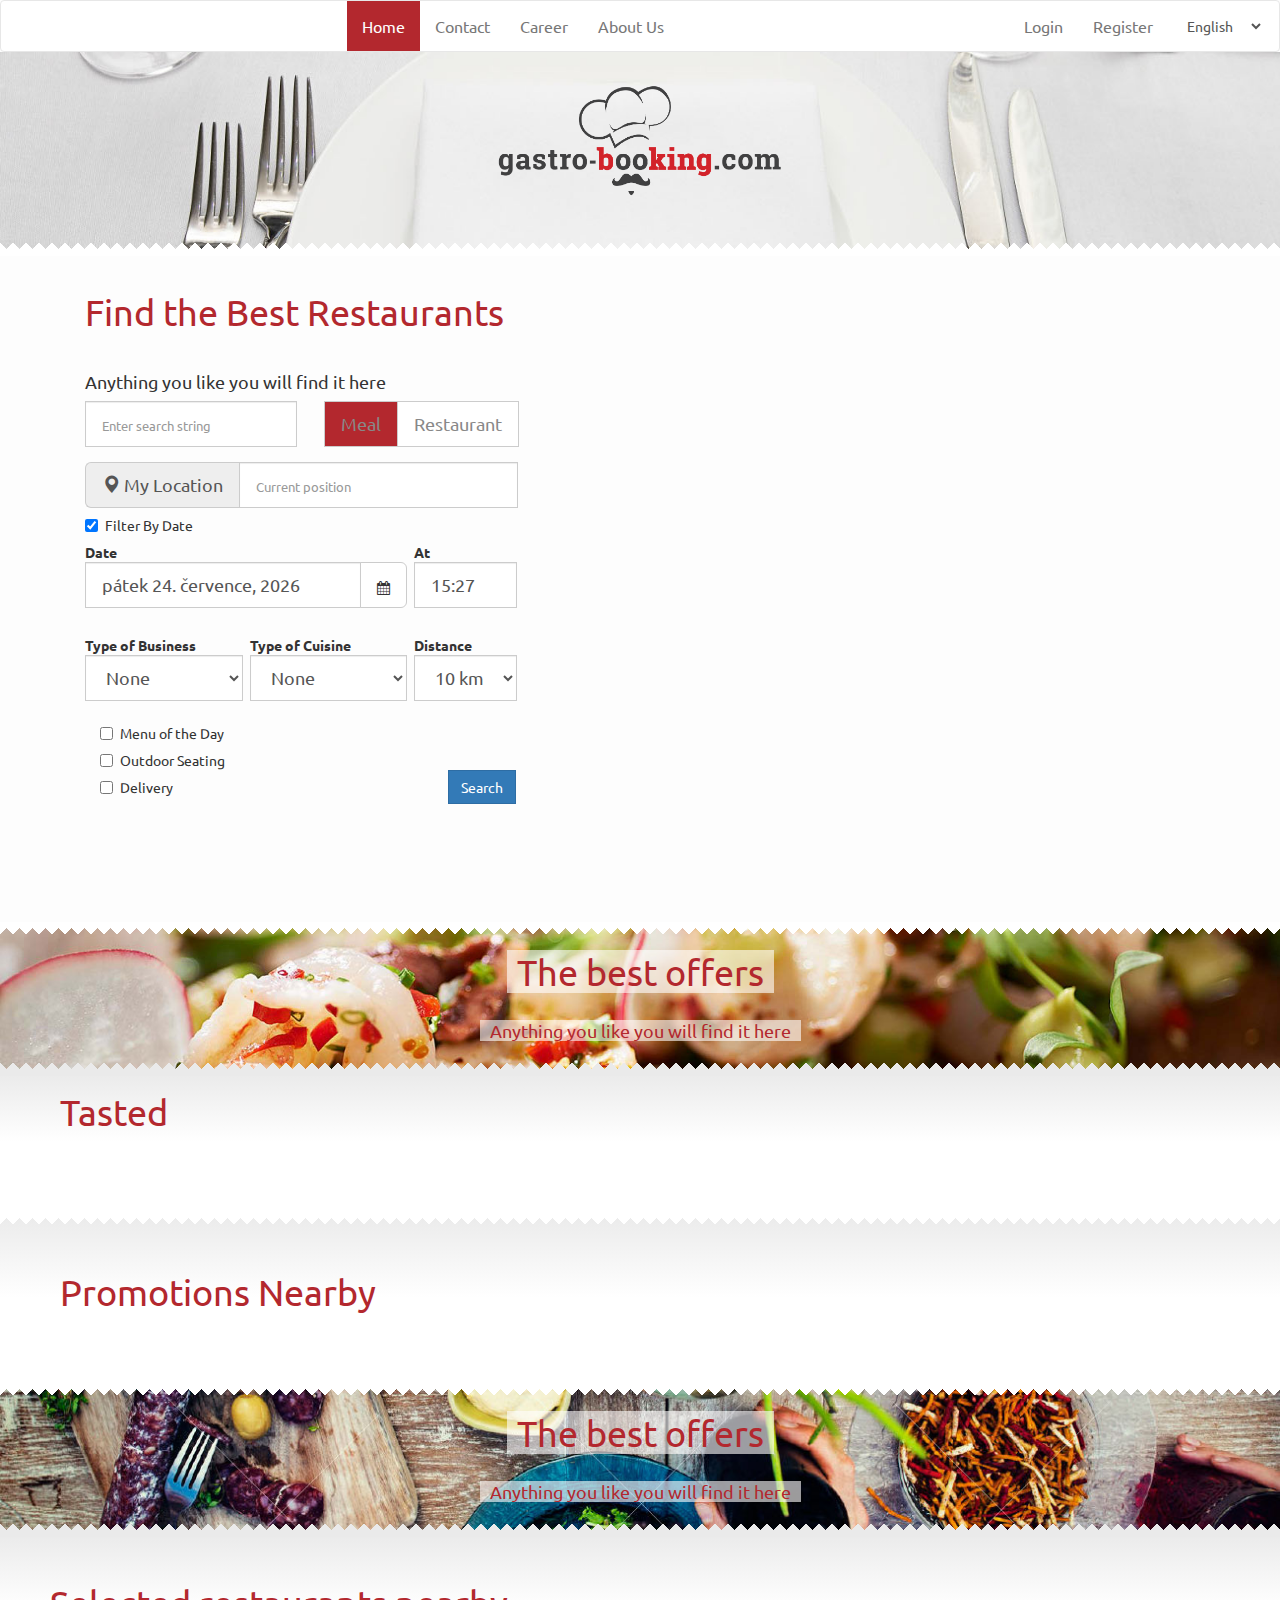
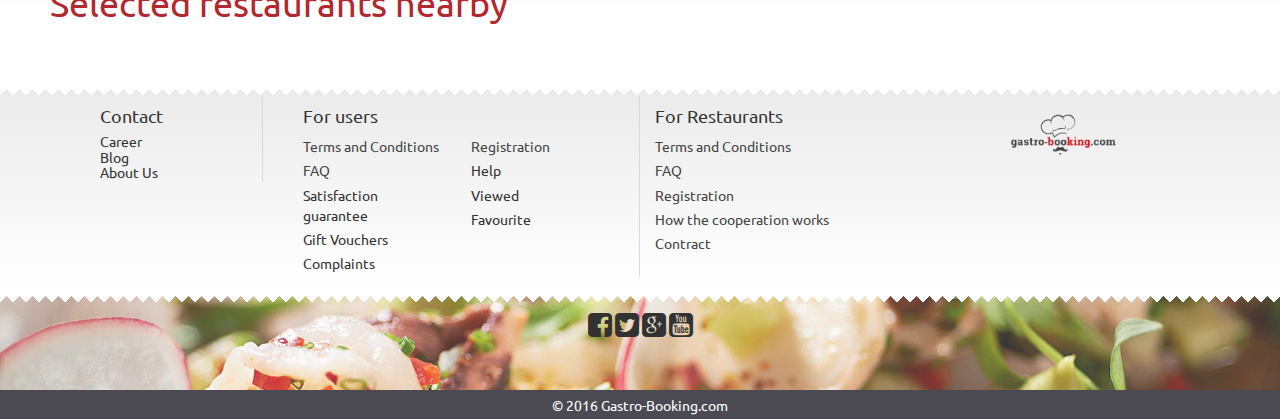
<file: src/index.html>
<!DOCTYPE html>
<html ng-app="app">
<head>
    <meta charset="utf-8">
    <meta http-equiv="X-UA-Compatible" content="IE=edge">
    <meta name="viewport" content="width=device-width, initial-scale=1">
    <title>Gastro Bookings</title>
    <link rel="stylesheet" href="https://maxcdn.bootstrapcdn.com/bootstrap/3.3.7/css/bootstrap.min.css">
    <link rel="stylesheet" href="assets/css/icons/fontawesome/styles.min.css">
    <link rel="stylesheet" href="assets/css/ngCropper.all.min.css">

    <link href="https://fonts.googleapis.com/css?family=Ubuntu:300,400,700" rel="stylesheet">
    <link rel="stylesheet" href="assets/css/ng-tags-input.min.css">
     <link rel="stylesheet" href="assets/css/autocomplete.min.css">
     <link rel="stylesheet" href="assets/css/jquery.timepicker.css">
     <link rel="stylesheet" href="assets/js2/angularjs-slider/dist/rzslider.css">
     <link rel="stylesheet" href="assets/js2/slick-carousel/slick/slick.css">
    <link rel="stylesheet" href="assets/js2/slick-carousel/slick/slick-theme.css">
    <link rel="stylesheet" href="assets/css/style.css">
    <link rel="stylesheet" href="assets/js2/ui-cropper/compile/unminified/ui-cropper.css">

</head>
<body>

<ui-view></ui-view>
<script type="text/javascript" src='http://maps.google.com/maps/api/js?key=AIzaSyDcpRwdAycdnf1rb5KJAXk7V663aWZ9BpU&libraries=places'></script>

<!--bower components-->


<script type="text/javascript" src="assets/js2/jquery/dist/jquery.min.js"></script>
<script type="text/javascript" src="assets/js2/angular/angular.min.js"></script>
<script type="text/javascript" src="assets/js2/angular-locale_cs.js"></script>
<script type="text/javascript" src="assets/js2/angular-animate/angular-animate.min.js"></script>
<script type="text/javascript" src="assets/js2/angular-ui-router/release/angular-ui-router.min.js"></script>
<script type="text/javascript" src="assets/js2/bootstrap/dist/js/bootstrap.min.js"></script>
<script type="text/javascript" src="assets/js2/lodash/dist/lodash.min.js"></script>
<script type="text/javascript" src="assets/js2/restangular/dist/restangular.min.js"></script>
<script type="text/javascript" src="assets/js2/angular-messages/angular-messages.js"></script>
<script type="text/javascript" src="assets/js2/ng-file-upload-shim/ng-file-upload-shim.min.js"></script>
<script type="text/javascript" src="assets/js2/ng-file-upload/ng-file-upload.min.js"></script>
<script type="text/javascript" src="assets/js2/angular-bootstrap/ui-bootstrap-tpls.min.js"></script>
<script type="text/javascript" src="assets/js2/jquery-locationpicker-plugin-master/dist/locationpicker.jquery.min.js"></script>
<script type="text/javascript" src="assets/js2/ngGeolocation/ngGeolocation.min.js"></script>
<script type="text/javascript" src="assets/js2/angular-sanitize/angular-sanitize.js"></script>
<script type="text/javascript" src="assets/js2/angular-translate/angular-translate.js"></script>
<script type="text/javascript" src="assets/js2/angular-cookies/angular-cookies.js"></script>
<script type="text/javascript" src="assets/js2/angular-translate-loader-static-files/angular-translate-loader-static-files.js"></script>
<script type="text/javascript" src="assets/js2/angular-translate-storage-cookie/angular-translate-storage-cookie.js"></script>
<script type="text/javascript" src="assets/js2/angular-translate-storage-local/angular-translate-storage-local.js"></script>
<script type="text/javascript" src="assets/js2/ng-cropper/dist/ngCropper.all.min.js"></script>
<script type="text/javascript" src="assets/js2/bootstrap-ui-datetime-picker-master/dist/datetime-picker.min.js"></script>
<script type="text/javascript" src="assets/js2/bootstrap-ui-datetime-picker-master/dist/datetime-picker.tpls.js"></script>
<script type="text/javascript" src="assets/js2/ng-tags-input/ng-tags-input.min.js"></script>
<script type="text/javascript" src="assets/js2/angular-google-places-autocomplete/dist/autocomplete.min.js"></script>
<script type="text/javascript" src="assets/js2/angularUtils-pagination/dirPagination.js"></script>
<script type="text/javascript" src="assets/js2/jquery-timepicker-jt/jquery.timepicker.min.js"></script>
<script type="text/javascript" src="assets/js2/angular-jquery-timepicker/src/timepickerdirective.min.js"></script>
<script type="text/javascript" src="assets/js2/angularjs-slider/dist/rzslider.min.js"></script>
<script type="text/javascript" src="assets/js2/slick-carousel/slick/slick.min.js"></script>
<script type="text/javascript" src="assets/js2/angular-slick/dist/slick.min.js"></script>
<script type="text/javascript" src="assets/js2/angular-ng-truncate/ng-text-truncate.js"></script>
<script type="text/javascript" src="assets/js2/moment/moment.js"></script>
<script type="text/javascript" src="assets/js2/angular-moment/angular-moment.js"></script>
<script type="text/javascript" src="assets/js2/angular-filter/dist/angular-filter.js"></script>
<!--/bower components-->

<!--app module-->
<script type="text/javascript" src="app/app.module.js"></script>
    <!--core module-->
    <script type="text/javascript" src="app/core/core.module.js"></script>
    <script type="text/javascript" src="app/core/core.route.js"></script>
    <script type="text/javascript" src="app/core/core.service.js"></script>
    <script type="text/javascript" src="app/core/main.controller.js"></script>
    <!--/core module-->

    <!--auth module-->
    <script type="text/javascript" src="app/auth/auth.module.js"></script>
    <script type="text/javascript" src="app/auth/auth.route.js"></script>
    <script type="text/javascript" src="app/auth/auth.service.js"></script>
        <!--register controller-->
        <script type="text/javascript" src="app/public/register/register.controller.js"></script>
        <script type="text/javascript" src="app/public/register/register.client.controller.js"></script>
        <!--/register controller-->
        <!--login controller-->
        <script type="text/javascript" src="app/public/login/login.controller.js"></script>

        <!--/login controller-->
    <!--/auth module-->


    <!--public module-->
    <script type="text/javascript" src="app/public/restaurant/restaurant.module.js"></script>


        <!--home module-->
        <script type="text/javascript" src="app/public/home/home.module.js"></script>
        <script type="text/javascript " src="app/public/home/home.service.js"></script>
        <script type="text/javascript" src="app/public/home/home.route.js"></script>
        <script type="text/javascript" src="app/public/home/home.controller.js"></script>
        <!--/home module-->

        <!--profile module-->
        <script type="text/javascript" src="app/public/profile/profile.module.js"></script>
        <script type="text/javascript" src="app/public/profile/profile.service.js"></script>
        <script type="text/javascript" src="app/public/profile/profile.route.js"></script>
        <script type="text/javascript" src="app/public/profile/profile.controller.js"></script>
        <script type="text/javascript" src="app/public/profile/restaurant_detail.controller.js"></script>
        <script type="text/javascript" src="app/public/profile/test.controller.js"></script>
        <!--/profile module-->

        <!--restaurant module-->
        <script type="text/javascript" src="app/public/restaurant/search.route.js"></script>
        <script type="text/javascript" src="app/public/restaurant/search.service.js"></script>
        <script type="text/javascript" src="app/public/restaurant/restaurant_search.controller.js"></script>
        <script type="text/javascript" src="app/public/restaurant/restaurant_detail.service.js"></script>
        <script type="text/javascript" src="app/public/restaurant/restaurant_detail.controller.js"></script>
        <!--/restaurant module-->

              <!-- Fix for old browsers -->


              <!--thumbnails for images-->
              <script src="app/public/dialog/directives.js"></script>




        <!--client module-->
        <script type="text/javascript" src="app/public/client/client.module.js"></script>
        <script type="text/javascript" src="app/public/client/client.route.js"></script>
        <script type="text/javascript" src="app/public/client/client.service.js"></script>
        <script type="text/javascript" src="app/public/client/client.dashboard.controller.js"></script>
        <script type="text/javascript" src="app/public/client/client.cart.service.js"></script>
        <script type="text/javascript" src="app/public/client/client.cart.controller.js"></script>


        <!--/client module-->
    <!--/public module-->
<!--/app module-->
<script src="http://nervgh.github.io/js/es5-shim.min.js"></script>
<script src="http://nervgh.github.io/js/es5-sham.min.js"></script>

<script type="text/javascript" src="assets/js2/angular-dropdowns.js"></script>
<script src="assets/js2/console-sham.js"></script>
<script src="assets/js2/angular-file-upload.js"></script>
<script src="assets/js2/ng-img-crop.js"></script>
<script src="assets/js2/ui-cropper/compile/unminified/ui-cropper.js"></script>

<style>
      .my-drop-zone { border: dotted 3px lightgray; }
      .nv-file-over { border: dotted 3px red; } /* Default class applied to drop zones on over */
      .another-file-over-class { border: dotted 3px green; }

      html, body { height: 100%; }

  </style>

</body>
</html>
</file>
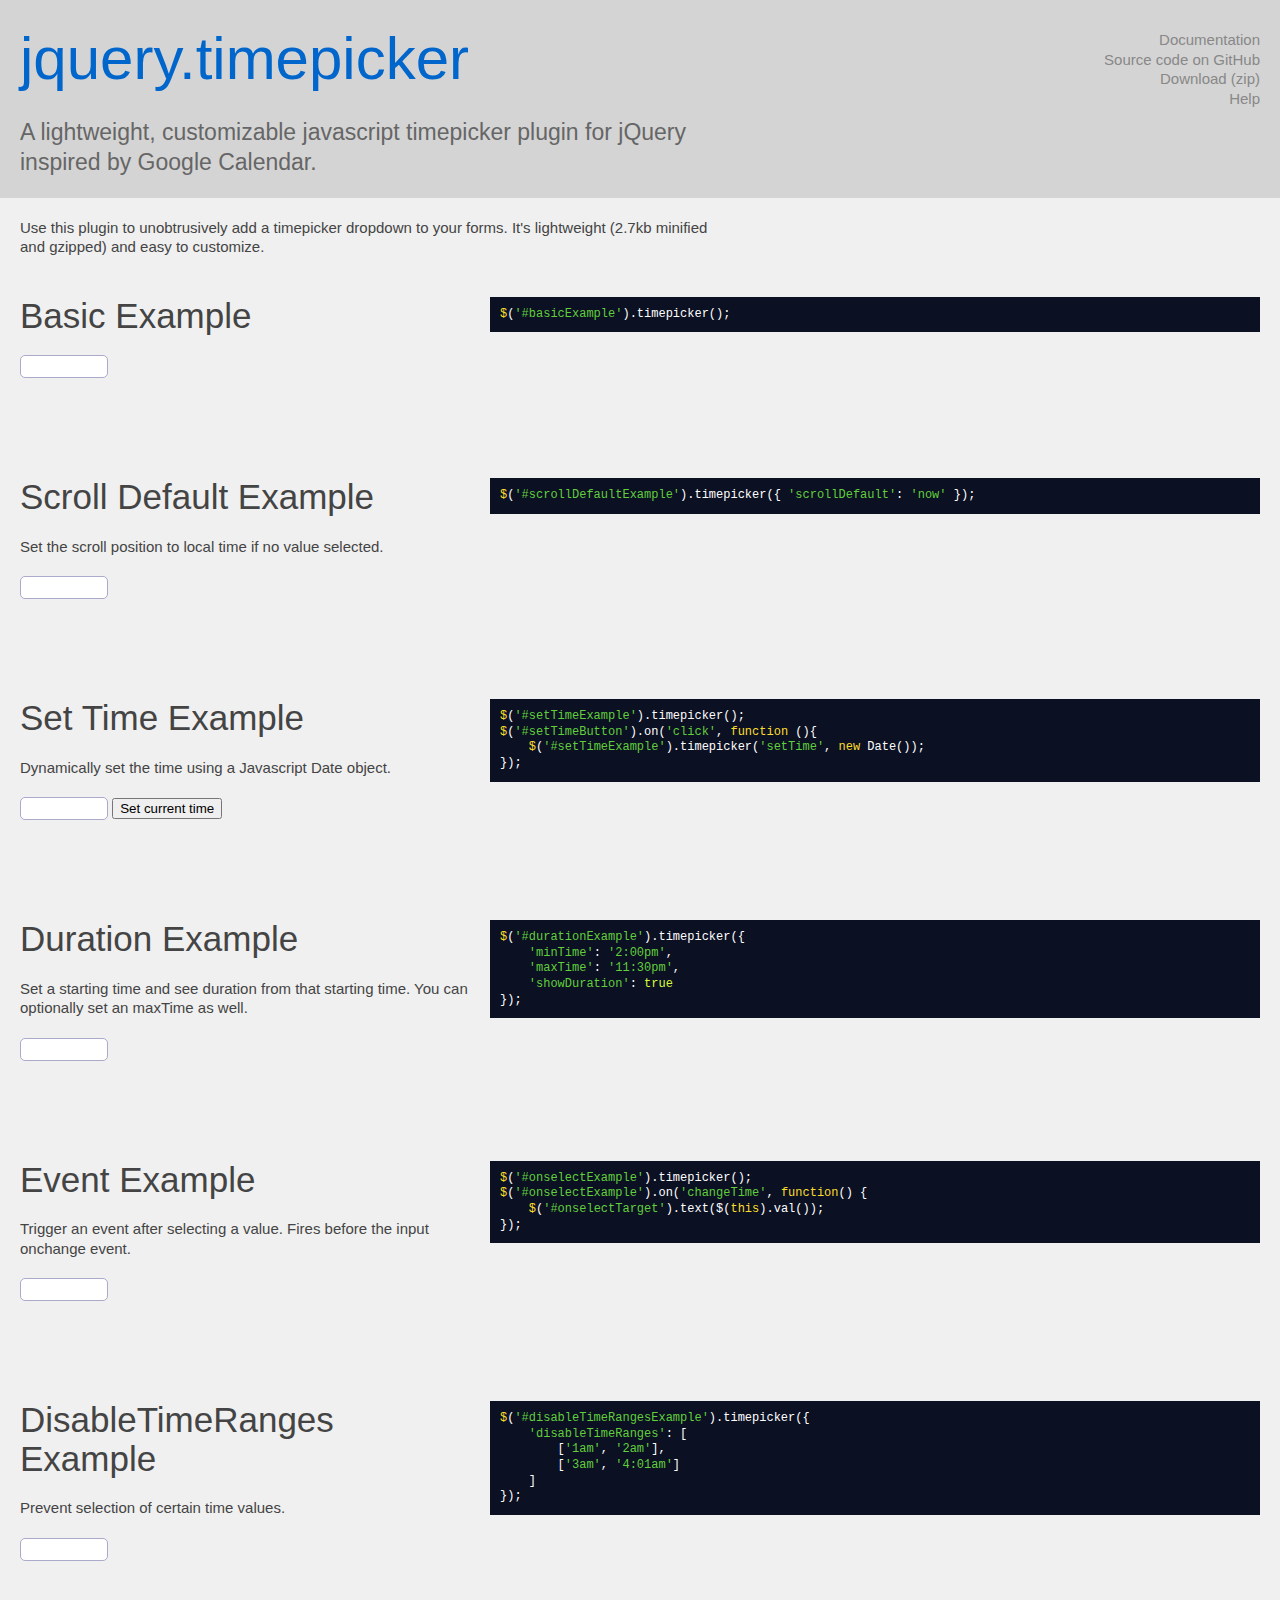
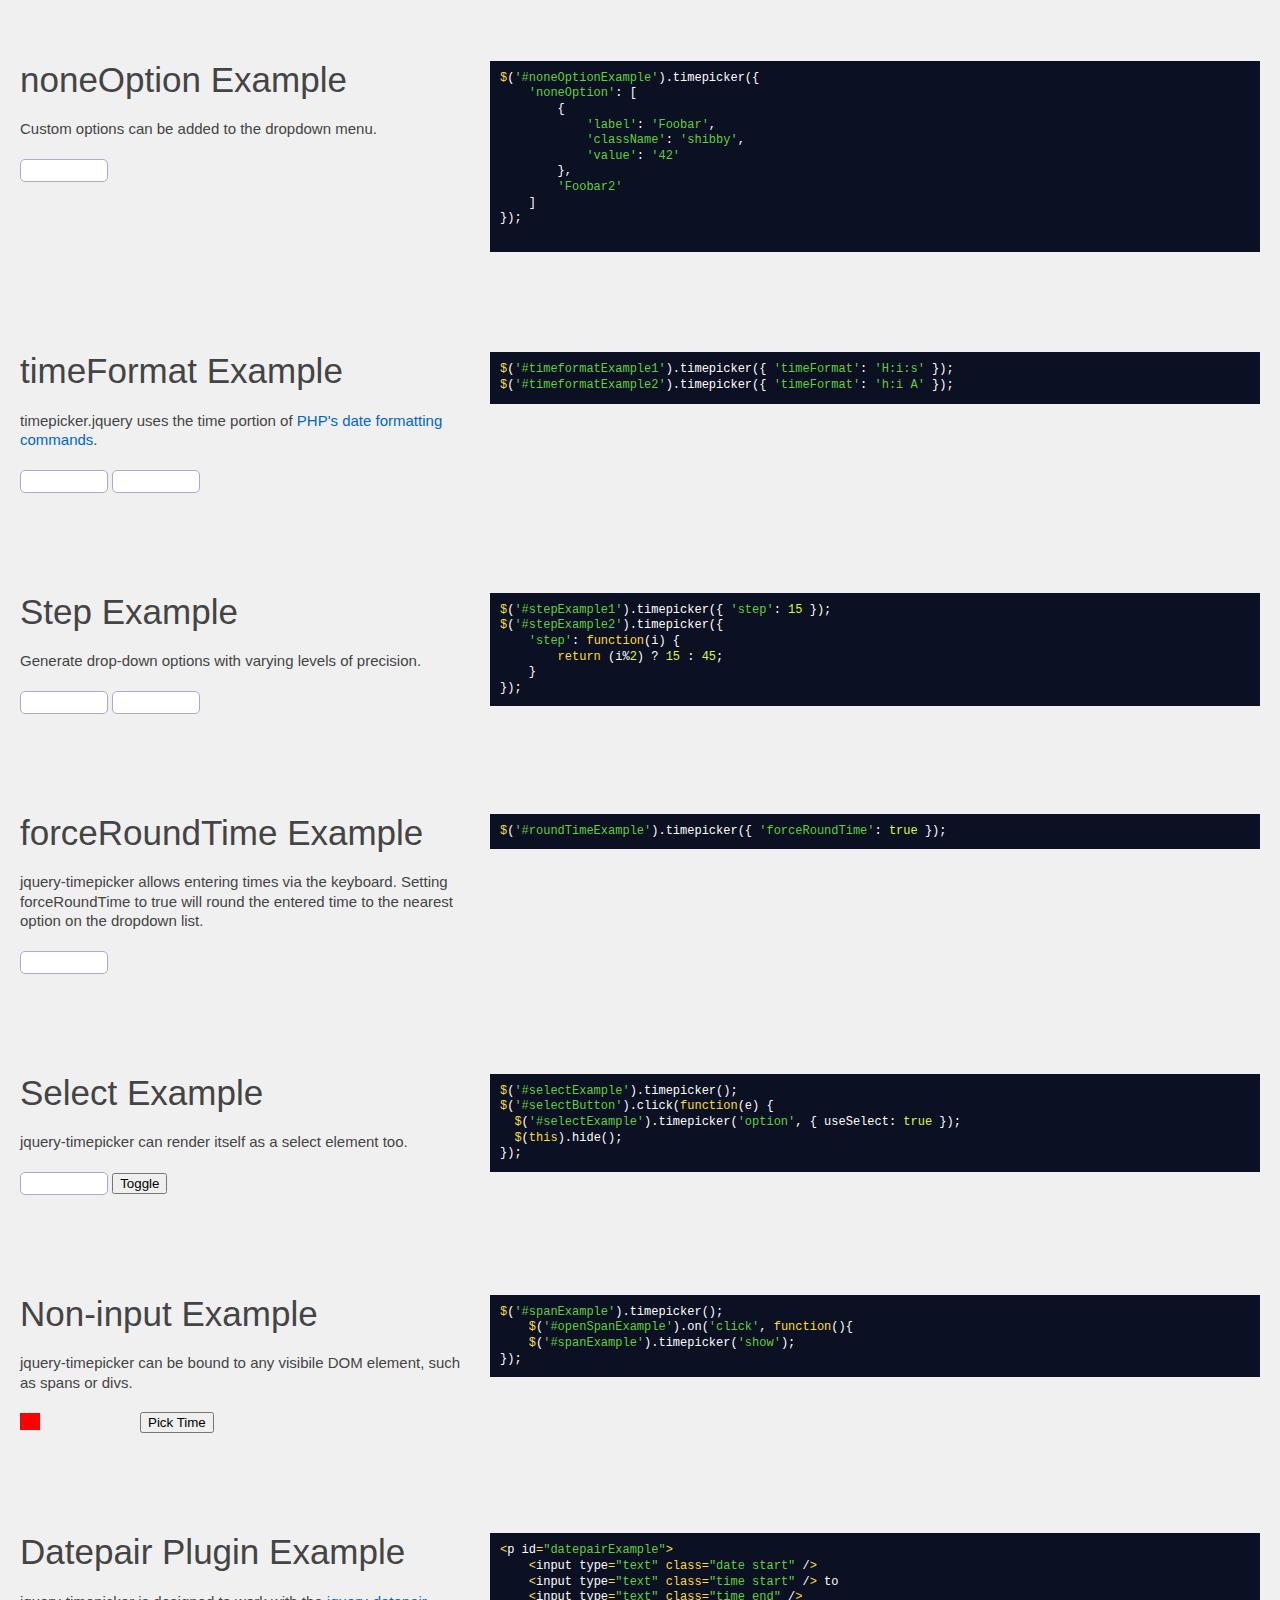
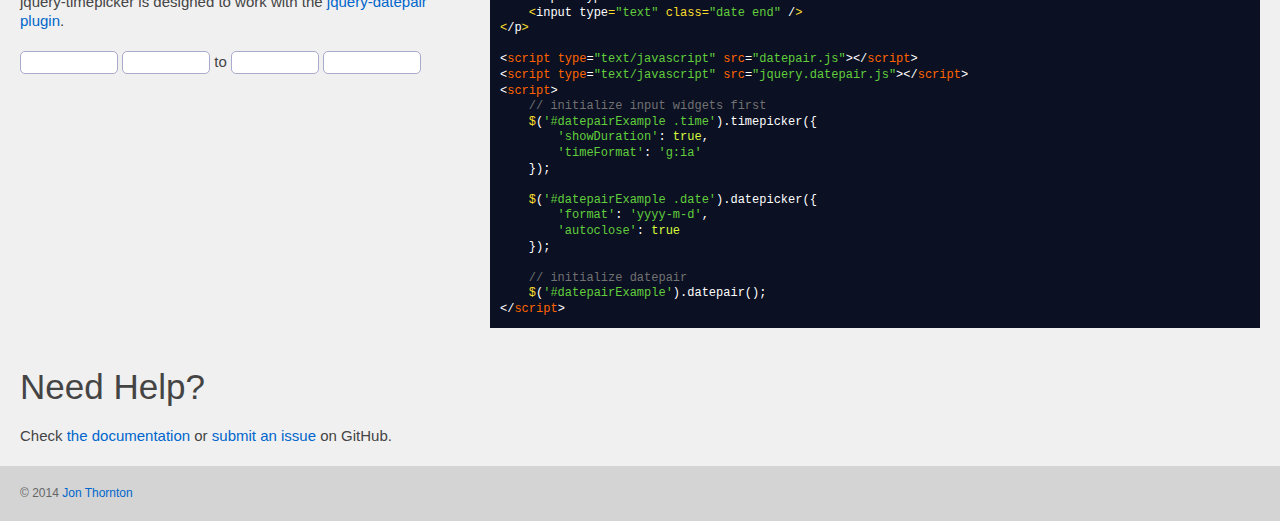
<file: src/assets/js2/jquery-timepicker-jt/index.html>
<!DOCTYPE html>
<html>
<head>
  <meta charset='utf-8'>

  <title>Timepicker for jQuery &ndash; Demos and Documentation</title>
  <meta name="description" content="A lightweight, customizable jQuery timepicker plugin inspired by Google Calendar. Add a user-friendly javascript timepicker dropdown to your app in minutes." />
  <script type="text/javascript" src="https://ajax.googleapis.com/ajax/libs/jquery/1.11.1/jquery.min.js"></script>

  <script type="text/javascript" src="jquery.timepicker.js"></script>
  <link rel="stylesheet" type="text/css" href="jquery.timepicker.css" />

  <script type="text/javascript" src="lib/bootstrap-datepicker.js"></script>
  <link rel="stylesheet" type="text/css" href="lib/bootstrap-datepicker.css" />

  <script type="text/javascript" src="lib/site.js"></script>
  <link rel="stylesheet" type="text/css" href="lib/site.css" />

</head>

<body>
    <header>

        <h1><a href="https://github.com/jonthornton/jquery-timepicker">jquery.timepicker</a></h1>
        <p class="body-text">
            A lightweight, customizable javascript timepicker plugin for jQuery inspired by Google Calendar.
        </p>

        <ul id="header-links">
            <li><a href="https://github.com/jonthornton/jquery-timepicker#timepicker-plugin-for-jquery">Documentation</a></li>
            <li><a href="https://github.com/jonthornton/jquery-timepicker">Source code on GitHub</a></li>
            <li><a href="https://github.com/jonthornton/jquery-timepicker/zipball/master">Download (zip)</a></li>
            <li><a href="https://github.com/jonthornton/jquery-timepicker/issues?state=open">Help</a></li>
        </ul>
    </header>

    <section>
        <p class="body-text">Use this plugin to unobtrusively add a timepicker dropdown to your forms. It's lightweight (2.7kb minified and gzipped) and easy to customize.</p>
    </section>

    <section id="examples">
        <article>
            <div class="demo">
                <h2>Basic Example</h2>
                <p><input id="basicExample" type="text" class="time" /></p>
            </div>

            <script>
                $(function() {
                    $('#basicExample').timepicker();
                });
            </script>

            <pre class="code" data-language="javascript">$('#basicExample').timepicker();</pre>
        </article>


        <article>
            <div class="demo">
                <h2>Scroll Default Example</h2>
                <p>Set the scroll position to local time if no value selected.</p>
                <p><input id="scrollDefaultExample" type="text" class="time" /></p>
            </div>

            <script>
                $(function() {
                    $('#scrollDefaultExample').timepicker({ 'scrollDefault': 'now' });
                });
            </script>

            <pre class="code" data-language="javascript">$('#scrollDefaultExample').timepicker({ 'scrollDefault': 'now' });</pre>
        </article>

        <article>
            <div class="demo">
                <h2>Set Time Example</h2>
                <p>Dynamically set the time using a Javascript Date object.</p>
                <p>
                    <input id="setTimeExample" type="text" class="time" />
                    <button id="setTimeButton">Set current time</button>
                </p>
            </div>

            <script>
                $(function() {
                    $('#setTimeExample').timepicker();
                    $('#setTimeButton').on('click', function (){
                        $('#setTimeExample').timepicker('setTime', new Date());
                    });
                });
            </script>

            <pre class="code" data-language="javascript">$('#setTimeExample').timepicker();
$('#setTimeButton').on('click', function (){
    $('#setTimeExample').timepicker('setTime', new Date());
});</pre>
        </article>

        <article>
            <div class="demo">
                <h2>Duration Example</h2>
                <p>Set a starting time and see duration from that starting time. You can optionally set an maxTime as well.</p>
                <p><input id="durationExample" type="text" class="time" /></p>
            </div>

            <script>
                $(function() {
                    $('#durationExample').timepicker({
                        'minTime': '2:00pm',
                        'maxTime': '11:30pm',
                        'showDuration': true
                    });
                });
            </script>

            <pre class="code" data-language="javascript">$('#durationExample').timepicker({
    'minTime': '2:00pm',
    'maxTime': '11:30pm',
    'showDuration': true
});</pre>
        </article>

        <article>
            <div class="demo">
                <h2>Event Example</h2>
                <p>Trigger an event after selecting a value. Fires before the input onchange event.</p>
                <p>
                    <input id="onselectExample" type="text" class="time" />
                    <span id="onselectTarget" style="margin-left: 30px;"></span>
                </p>
            </div>

            <script>
                $(function() {
                    $('#onselectExample').timepicker();
                    $('#onselectExample').on('changeTime', function() {
                        $('#onselectTarget').text($(this).val());
                    });
                });
            </script>

            <pre class="code" data-language="javascript">$('#onselectExample').timepicker();
$('#onselectExample').on('changeTime', function() {
    $('#onselectTarget').text($(this).val());
});</pre>
        </article>

        <article>
            <div class="demo">
                <h2>DisableTimeRanges Example</h2>
                <p>Prevent selection of certain time values.</p>
                <p><input id="disableTimeRangesExample" type="text" class="time" /></p>
            </div>

            <script>
                $(function() {
                    $('#disableTimeRangesExample').timepicker({ 'disableTimeRanges': [['1am', '2am'], ['3am', '4:01am']] });
                });
            </script>

            <pre class="code" data-language="javascript">$('#disableTimeRangesExample').timepicker({
    'disableTimeRanges': [
        ['1am', '2am'],
        ['3am', '4:01am']
    ]
});</pre>
        </article>

        <article>
            <div class="demo">
                <h2>noneOption Example</h2>
                <p>Custom options can be added to the dropdown menu.</p>
                <p><input id="noneOptionExample" type="text" class="time" /></p>
            </div>

            <script>
                $(function() {
                    $('#noneOptionExample').timepicker({
                        'noneOption': [
                            {
                                'label': 'Foobar',
                                'className': 'shibby',
                                'value': '42'
                            },
                            'Foobar2'
                        ]
                    });
                });
            </script>

            <pre class="code" data-language="javascript">
$('#noneOptionExample').timepicker({
    'noneOption': [
        {
            'label': 'Foobar',
            'className': 'shibby',
            'value': '42'
        },
        'Foobar2'
    ]
});
        </pre>
        </article>

        <article>
            <div class="demo">
                <h2>timeFormat Example</h2>
                <p>timepicker.jquery uses the time portion of <a href="http://php.net/manual/en/function.date.php">PHP's date formatting commands</a>.</p>
                <p><input id="timeformatExample1" type="text" class="time" /> <input id="timeformatExample2" type="text" class="time" /></p>
            </div>

            <script>
                $(function() {
                    $('#timeformatExample1').timepicker({ 'timeFormat': 'H:i:s' });
                    $('#timeformatExample2').timepicker({ 'timeFormat': 'h:i A' });
                });
            </script>

            <pre class="code" data-language="javascript">$('#timeformatExample1').timepicker({ 'timeFormat': 'H:i:s' });
$('#timeformatExample2').timepicker({ 'timeFormat': 'h:i A' });</pre>
        </article>

        <article>
            <div class="demo">
                <h2>Step Example</h2>
                <p>Generate drop-down options with varying levels of precision.</p>
                <p><input id="stepExample1" type="text" class="time" /> <input id="stepExample2" type="text" class="time" /></p>
            </div>

            <script>
                $(function() {
                    $('#stepExample1').timepicker({ 'step': 15 });
                    $('#stepExample2').timepicker({
                        'step': function(i) {
                            return (i%2) ? 15 : 45;
                        }
                    });
                });
            </script>

            <pre class="code" data-language="javascript">$('#stepExample1').timepicker({ 'step': 15 });
$('#stepExample2').timepicker({
    'step': function(i) {
        return (i%2) ? 15 : 45;
    }
});</pre>
        </article>

        <article>
            <div class="demo">
                <h2>forceRoundTime Example</h2>
                <p>jquery-timepicker allows entering times via the keyboard. Setting forceRoundTime to true will
                    round the entered time to the nearest option on the dropdown list.</p>
                <p><input id="roundTimeExample" type="text" class="time" /> </p>
            </div>

            <script>
                $(function() {
                    $('#roundTimeExample').timepicker({ 'forceRoundTime': true });
                });
            </script>

            <pre class="code" data-language="javascript">$('#roundTimeExample').timepicker({ 'forceRoundTime': true });</pre>
        </article>

        <article>
            <div class="demo">
                <h2>Select Example</h2>
                <p>jquery-timepicker can render itself as a select element too.</p>
                <p><input id="selectExample" class="time" /> <button id="selectButton">Toggle</button></p>
            </div>

            <script>
                $(function() {
                    $('#selectExample').timepicker();
                    $('#selectButton').click(function(e) {
                        $('#selectExample').timepicker('option', { useSelect: true });
                        $(this).hide();
                    });
                });
            </script>

            <pre class="code" data-language="javascript">$('#selectExample').timepicker();
$('#selectButton').click(function(e) {
  $('#selectExample').timepicker('option', { useSelect: true });
  $(this).hide();
});</pre>
        </article>

        <article>
            <div class="demo">
                <h2>Non-input Example</h2>
                <p>jquery-timepicker can be bound to any visibile DOM element, such as spans or divs.</p>
                <p><span id="spanExample" style="background:#f00; padding:0 10px; margin-right:100px;"></span> <button id="openSpanExample">Pick Time</button> </p>
            </div>

            <script>
                $(function() {
                    $('#spanExample').timepicker();
                    $('#openSpanExample').on('click', function(){
                        $('#spanExample').timepicker('show');
                    });
                });
            </script>

            <pre class="code" data-language="javascript">$('#spanExample').timepicker();
    $('#openSpanExample').on('click', function(){
    $('#spanExample').timepicker('show');
});</pre>
        </article>

        <article>
            <div class="demo">
                <h2>Datepair Plugin Example</h2>

                <p>jquery-timepicker is designed to work with the <a href="http://jonthornton.github.com/Datepair.js">jquery-datepair plugin</a>.

                <p id="datepairExample">
                    <input type="text" class="date start" />
                    <input type="text" class="time start" /> to
                    <input type="text" class="time end" />
                    <input type="text" class="date end" />
                </p>
            </div>

            <script src="http://jonthornton.github.io/Datepair.js/dist/datepair.js"></script>
            <script src="http://jonthornton.github.io/Datepair.js/dist/jquery.datepair.js"></script>
            <script>
                $('#datepairExample .time').timepicker({
                    'showDuration': true,
                    'timeFormat': 'g:ia'
                });

                $('#datepairExample .date').datepicker({
                    'format': 'm/d/yyyy',
                    'autoclose': true
                });

                $('#datepairExample').datepair();
            </script>

            <pre class="code" data-language="javascript">
&lt;p id="datepairExample"&gt;
    &lt;input type="text" class="date start" /&gt;
    &lt;input type="text" class="time start" /&gt; to
    &lt;input type="text" class="time end" /&gt;
    &lt;input type="text" class="date end" /&gt;
&lt;/p&gt;

&lt;script type="text/javascript" src="datepair.js"&gt;&lt;/script&gt;
&lt;script type="text/javascript" src="jquery.datepair.js"&gt;&lt;/script&gt;
&lt;script&gt;
    // initialize input widgets first
    $('#datepairExample .time').timepicker({
        'showDuration': true,
        'timeFormat': 'g:ia'
    });

    $('#datepairExample .date').datepicker({
        'format': 'yyyy-m-d',
        'autoclose': true
    });

    // initialize datepair
    $('#datepairExample').datepair();
&lt;/script&gt;</pre>

        </article>
    </section>

    <section>
        <h2>Need Help?</h2>
        <p>Check <a href="https://github.com/jonthornton/jquery-timepicker#timepicker-plugin-for-jquery">the documentation</a> or <a href="https://github.com/jonthornton/jquery-timepicker/issues?state=open">submit an issue</a> on GitHub.</p>
    </section>

    <footer>
        <p>&copy; 2014 <a href="http://jonthornton.com">Jon Thornton</a></p>
    </footer>

    <script>
        (function(i,s,o,g,r,a,m){i['GoogleAnalyticsObject']=r;i[r]=i[r]||function(){
        (i[r].q=i[r].q||[]).push(arguments)},i[r].l=1*new Date();a=s.createElement(o),
        m=s.getElementsByTagName(o)[0];a.async=1;a.src=g;m.parentNode.insertBefore(a,m)
        })(window,document,'script','https://www.google-analytics.com/analytics.js','ga');

        ga('create', 'UA-15605525-4', 'auto');
        ga('send', 'pageview');

    </script>
</div></body>
</html>
</file>
<file: src/assets/js2/angularjs-slider/dist/rzslider.css>
/*! angularjs-slider - v5.5.1 - 
 (c) Rafal Zajac <rzajac@gmail.com>, Valentin Hervieu <valentin@hervieu.me>, Jussi Saarivirta <jusasi@gmail.com>, Angelin Sirbu <angelin.sirbu@gmail.com> - 
 https://github.com/angular-slider/angularjs-slider - 
 2016-09-22 */
.rzslider {
  position: relative;
  display: inline-block;
  width: 100%;
  height: 4px;
  margin: 35px 0 15px 0;
  vertical-align: middle;
  -webkit-user-select: none;
     -moz-user-select: none;
      -ms-user-select: none;
          user-select: none;
}

.rzslider.with-legend {
  margin-bottom: 40px;
}

.rzslider[disabled] {
  cursor: not-allowed;
}

.rzslider[disabled] .rz-pointer {
  cursor: not-allowed;
  background-color: #d8e0f3;
}

.rzslider span {
  position: absolute;
  display: inline-block;
  white-space: nowrap;
}

.rzslider .rz-base {
  width: 100%;
  height: 100%;
  padding: 0;
}

.rzslider .rz-bar-wrapper {
  left: 0;
  z-index: 1;
  width: 100%;
  height: 32px;
  padding-top: 16px;
  margin-top: -16px;
  box-sizing: border-box;
}

.rzslider .rz-bar-wrapper.rz-draggable {
  cursor: move;
}

.rzslider .rz-bar {
  left: 0;
  z-index: 1;
  width: 100%;
  height: 4px;
  background: #d8e0f3;
  -webkit-border-radius: 2px;
     -moz-border-radius: 2px;
          border-radius: 2px;
}

.rzslider .rz-bar.rz-selection {
  z-index: 2;
  background: #b3282e;
  -webkit-border-radius: 2px;
     -moz-border-radius: 2px;
          border-radius: 2px;
}

.rzslider .rz-pointer {
  top: -14px;
  z-index: 3;
  width: 32px;
  height: 32px;
  cursor: pointer;
  background-color: #b3282e;
  -webkit-border-radius: 16px;
     -moz-border-radius: 16px;
          border-radius: 16px;
}

.rzslider .rz-pointer:after {
  position: absolute;
  top: 12px;
  left: 12px;
  width: 8px;
  height: 8px;
  background: #ffffff;
  -webkit-border-radius: 4px;
     -moz-border-radius: 4px;
          border-radius: 4px;
  content: '';
}

.rzslider .rz-pointer:hover:after {
  background-color: #ffffff;
}

.rzslider .rz-pointer.rz-active {
  z-index: 4;
}

.rzslider .rz-pointer.rz-active:after {
  background-color: #fff;
}

.rzslider .rz-bubble {
  bottom: 16px;
  padding: 1px 3px;
  color: #55637d;
  cursor: default;
}

.rzslider .rz-bubble.rz-selection {
  top: 16px;
}

.rzslider .rz-bubble.rz-limit {
  color: #55637d;
}

.rzslider .rz-ticks {
  position: absolute;
  top: -3px;
  left: 0;
  z-index: 1;
  display: -webkit-flex;
  display: -ms-flexbox;
  display: flex;
  width: 100%;
  height: 0;
  padding: 0 11px;
  margin: 0;
  list-style: none;
  box-sizing: border-box;
  -webkit-justify-content: space-between;
  -ms-flex-pack: justify;
  justify-content: space-between;
}

.rzslider .rz-ticks .rz-tick {
  width: 10px;
  height: 10px;
  text-align: center;
  cursor: pointer;
  background: #d8e0f3;
  border-radius: 50%;
}

.rzslider .rz-ticks .rz-tick.rz-selected {
  background: #b3282e;
}

.rzslider .rz-ticks .rz-tick .rz-tick-value {
  position: absolute;
  top: -30px;
  transform: translate(-50%, 0);
}

.rzslider .rz-ticks .rz-tick .rz-tick-legend {
  position: absolute;
  top: 24px;
  max-width: 50px;
  white-space: normal;
  transform: translate(-50%, 0);
}

.rzslider .rz-ticks.rz-ticks-values-under .rz-tick-value {
  top: initial;
  bottom: -40px;
}

.rzslider.rz-vertical {
  position: relative;
  width: 4px;
  height: 100%;
  padding: 0;
  margin: 0 20px;
  vertical-align: baseline;
}

.rzslider.rz-vertical .rz-base {
  width: 100%;
  height: 100%;
  padding: 0;
}

.rzslider.rz-vertical .rz-bar-wrapper {
  top: auto;
  left: 0;
  width: 32px;
  height: 100%;
  padding: 0 0 0 16px;
  margin: 0 0 0 -16px;
}

.rzslider.rz-vertical .rz-bar {
  bottom: 0;
  left: auto;
  width: 4px;
  height: 100%;
}

.rzslider.rz-vertical .rz-pointer {
  top: auto;
  bottom: 0;
  left: -14px !important;
}

.rzslider.rz-vertical .rz-bubble {
  bottom: 0;
  left: 16px !important;
  margin-left: 3px;
}

.rzslider.rz-vertical .rz-bubble.rz-selection {
  top: auto;
  left: 16px !important;
}

.rzslider.rz-vertical .rz-ticks {
  top: 0;
  left: -3px;
  z-index: 1;
  width: 0;
  height: 100%;
  padding: 11px 0;
  -webkit-flex-direction: column-reverse;
      -ms-flex-direction: column-reverse;
          flex-direction: column-reverse;
}

.rzslider.rz-vertical .rz-ticks .rz-tick {
  vertical-align: middle;
}

.rzslider.rz-vertical .rz-ticks .rz-tick .rz-tick-value {
  top: initial;
  left: 22px;
  transform: translate(0, -28%);
}

.rzslider.rz-vertical .rz-ticks .rz-tick .rz-tick-legend {
  top: initial;
  right: 24px;
  max-width: none;
  white-space: nowrap;
  transform: translate(0, -28%);
}

.rzslider.rz-vertical .rz-ticks.rz-ticks-values-under .rz-tick-value {
  right: 12px;
  bottom: initial;
  left: initial;
}
</file>
<file: src/assets/css/style.css>
body {
    background-color: #fdfdfd;
    font-family: 'Ubuntu',sans-serif;

}

.navbar-default {
    margin-bottom: 10px;
}

.main-wrapper {
    margin-top: -10px;
}
.time-dropdown {
    max-height: 250px;
    overflow: scroll;
}

.login_form {
    width: 300px;
    margin: 0 auto;
}
.register_form {
    width: 500px;
    margin:0 auto;
    margin-top: 80px;
}

#home_map_holder, #home_map_holder2{
    width: 100%;
    height: 100%;
    /*margin: 10px 0;*/

}



#map_holder, #map_holder2, #map  {
    width: 100%;
    height: 500px;
    margin: 10px 0;
}

.image_drag_holder {
    height: 100px;
    border: 2px dashed #91839e;
    margin-bottom: 10px;
    background-color: #ececec;
    padding-top: 33px;
}

.upload_text {
    padding-top: 50px;
    color: #9a3333;
}

.uploaded_image {
    width: 133px;
    height: 100px;
    margin: 5px;
    border: 1px solid gray;
    vertical-align: top;
}

.dragover {
    background-color: #b7b7b7;
}
.loading_image {
    margin-top: -25px;
    height: 80px;
}
.login-loading{
    position: absolute;

}

.form-control::-moz-placeholder {
    color: #999;
    opacity: 1;
    font-size: 13px;
}
.form-control:-ms-input-placeholder {
    color: #999;
    font-size: 13px;
}
.form-control::-webkit-input-placeholder {
    color: #999;
    font-size: 13px;
}

.form_error {
    color: #a94442;
}


.img-container {
    width: 100%;
}
.img-container > img {
    max-width: 100%;
}
/*.img-container {*/
    /*max-width: 800px;*/
    /*float: left;*/
/*}*/

/*.preview-container {*/
    /*float: right;*/
/*}*/

/*.preview-container img {*/
    /*max-width: 400px;*/
/*}*/


/*Home Page*/
/*.navbar {*/
    /*margin-bottom: 0;*/
/*}*/

.top-picture {
    height: 200px;
    overflow: hidden;
}
.top-picture > img {
    width: 100%;
    height: 100%;
}

.quiz-top-picture {
    height: 160px;
    overflow: hidden;
    text-align: center;
}

.quiz-top-picture > img {
    height: 100%;
}

.quiz-content,
.quiz-content2 {
    text-align: center;
}

.quiz-content p,
.quiz-content2 p {
    margin: 10px 0 4px;
}

.quiz-main {
    border: 1px solid #717171;
    padding: 10px 5px;
    background-color: #c4efff;
}

.quiz-answer {
    border: 1px solid #717171;
    padding: 10px 15px;
    background-color: #ffffd2;
    margin: 5px 0 12px 0;
}

.quiz-answer:hover {
    background-color: #c8fdc8;
    cursor: pointer;
}

.quiz-answer:active {
    background-color: #81f3b3;
    /*cursor: pointer;*/
}

.quiz-right-answer {
    border: 1px solid #717171;
    padding: 10px 15px;
    background-color: #5be240;
    margin: 5px 0 12px 0;    
}

.quiz-wrong-answer {
    border: 1px solid #717171;
    padding: 10px 15px;
    background-color: #bdbdbd;
    margin: 5px 0 12px 0;
}

.quiz-answer-description {
    border: 1px solid #717171;
    padding: 5px 15px;
    background-color: #c4efff;
    margin: 5px 0 12px 0;    
}

.quiz-answer-description h4 {
    line-height: 24px;
}

#hearts1 { color: #ee8b2d;}
#hearts1-existing { color: #ee8b2d;}

#hearts2 { color: #ee8b2d;}
#hearts2-existing { color: #ee8b2d;}

.quiz-respond {
    border: 1px solid #717171;
    padding: 10px 15px;
    margin: 10px 0;
}

.quiz-respond .lead {
    margin-bottom: 10px;
    font-size: 46px;
    font-weight: 300;
    line-height: 1.4;
    letter-spacing: 8px;
}

.quiz-respond textarea {
    resize: vertical;
    margin-top: 10px;
}

.quiz-btn {
    margin: 0px 20px;
    padding: 5px 20px;
}

/**
 * emoticon radio button
*/

.cc-selector input{
    margin:0;padding:0;
    -webkit-appearance:none;
       -moz-appearance:none;
            appearance:none;
}
.difficult-1{background-image:url("../images/emoticon/1.png");}     
.difficult-2{background-image:url("../images/emoticon/2.png");}
.difficult-3{background-image:url("../images/emoticon/3.png");}
.difficult-4{background-image:url("../images/emoticon/4.png");}
.difficult-5{background-image:url("../images/emoticon/5.png");}
.difficult-21{background-image:url("../images/emoticon/1.png");}     
.difficult-22{background-image:url("../images/emoticon/2.png");}
.difficult-23{background-image:url("../images/emoticon/3.png");}
.difficult-24{background-image:url("../images/emoticon/4.png");}
.difficult-25{background-image:url("../images/emoticon/5.png");}

.cc-selector input:active +.drinkcard-cc{opacity: .9;}
.cc-selector input:checked +.drinkcard-cc{
    -webkit-filter: none;
       -moz-filter: none;
            filter: none;
}
.drinkcard-cc{
    cursor:pointer;
    background-size:contain;
    background-repeat:no-repeat;
    display:inline-block;
    width:70px;height:50px;
    -webkit-transition: all 100ms ease-in;
       -moz-transition: all 100ms ease-in;
            transition: all 100ms ease-in;
    -webkit-filter: brightness(1.8) grayscale(1) opacity(.7);
       -moz-filter: brightness(1.8) grayscale(1) opacity(.7);
            filter: brightness(1.8) grayscale(1) opacity(.7);
}
.drinkcard-cc:hover{
    -webkit-filter: brightness(1.2) grayscale(.5) opacity(.9);
       -moz-filter: brightness(1.2) grayscale(.5) opacity(.9);
            filter: brightness(1.2) grayscale(.5) opacity(.9);
}

/* Extras */
a:visited{color:#888}
a{color:#444;text-decoration:none;}
p{margin-bottom:.3em;}

/**/

.first-divider {
    background: url("../images/gastro/gastro-divider-1.jpg");
    text-align: center;
    padding-top: 30px;
    -webkit-background-size:100%;
    background-size: 100%;
}
.first-divider > img {
    width: 300px;
    height: auto;
}
.second-picture {
    padding:20px 0;
    height: 160px;
    color: #fff;
    background: url("../images/gastro/gastro-divider-7.jpg");
    -webkit-background-size:100%;
    background-size:100%;
    background-repeat:no-repeat;
}
.transparent
{
    background: rgba(255, 254, 254, 0.61);
    color: #B3282E;
    padding: 0 10px;
}


.third-divider {
    padding:20px 0;
    height: 160px;
    color: #fff;
    background: url("../images/gastro/gastro-divider-6.jpg");
    -webkit-background-size:100%;
    background-size:100%;
    background-repeat:no-repeat;

}


.restaurant-list .panel img{
    width: 100%;
}
.panel-containers {

    background: -webkit-linear-gradient(#eaeaea,#fff,  #fff);
    background: -o-linear-gradient(#eaeaea, #fff, #fff);
    background: -moz-linear-gradient(#eaeaea,#fff, #fff);
    background: linear-gradient(#eaeaea,#fff, #fff);
}

.gray-gradient {
    background: -webkit-linear-gradient(#eaeaea,#fff,  #fff);
    background: -o-linear-gradient(#eaeaea, #fff, #fff);
    background: -moz-linear-gradient(#eaeaea,#fff, #fff);
    background: linear-gradient(#eaeaea,#fff, #fff);
}
.restaurant-pic {
    width: 100%;
}
.price-tag {
    position: relative;
}
.price-tag p {
    position: absolute;
    top: -35px;
    line-height: 35px;
    width: 45%;
    background-color: #b3282e;
    color: #fff;
    right: 0;
    font-size: 150%;
}
.zigzag2 {
    position:relative;
}
.zigzag2:after {
    content: "";
    display: block;
    position: absolute;

    width: 100%;
    height: 13px;
    background: linear-gradient(
            135deg, #fff 33.333%, transparent 0%
    ),
    linear-gradient(
            225deg, #fff 33.333%, transparent 0%
    );
    background-size: 13px 26px;
    z-index: 2;
}
h1 {
    padding-bottom: 20px;
}


.two-panels {
    padding: 30px 50px;
}

.two-panels .image_holder {
    max-height: 250px;
    overflow: hidden;

}

.two-panels .image_holder > img {
    margin-top: -20%;
    width: 100%;
    height: auto;
}
.footer-picture {
    width: 100%;
    height: 100px;
    overflow: hidden;
    opacity: 0.8;
    background: url("../images/gastro/gastro-divider-7.jpg");
    -webkit-background-size:100%;
    background-size: 100% auto;
    background-repeat:no-repeat;
}
.footer-picture .social-icons .fa {
    /*font-size: 200%;*/
    color: #000;
    /*padding-top: 40px;*/
    /*letter-spacing: 14px;*/

}

.footer-container {
    padding: 13px 50px;
    background: -webkit-linear-gradient(#eaeaea,  #fff);
    background: -o-linear-gradient(#eaeaea, #fff);
    background: -moz-linear-gradient(#eaeaea, #fff);
    background: linear-gradient(#eaeaea, #fff);
}
.footer-container .col-md-2, .footer-container .user-related {
    border-right: .5px solid #dcd8d8;
    padding-left: 25px;
}
.footer-container .col-md-2 p {
    line-height: 80%;
}
.footer-container img {
    width: 100%;
    padding-top: 15%;
}
.footer-container .container-fluid {
    padding: 0 40px;
}
.copyright {
    background: #4b4a52;
    color: #fff;
    padding-bottom: .1px;
}
.copyright p{
    padding-top: 5px;
}
.zigzag {
    position: relative;
}

.zigzag:before {
    content: "";
    display: block;
    position: absolute;
    top: -9px;
    width: 100%;
    height: 13px;
    background: linear-gradient(
                45deg, transparent 33.333%, #fff 33.333%, #fff 66.667%, transparent 66.667%
        ),
        linear-gradient(
                -45deg, transparent 33.333%, #fff 33.333%, #fff 66.667%, transparent 66.667%
        );
    background-size: 13px 26px;
}
.zigzag:after {
    content: "";
    display: block;
    position: absolute;

    width: 100%;
    height: 13px;
    background: linear-gradient(
                135deg, #fff 33.333%, transparent 0%
        ),
        linear-gradient(
            225deg, #fff 33.333%, transparent 0%
        );
    background-size: 13px 26px;
    z-index: 2;
}
.gray-gradient:before {
    content: "";
    display: block;
    position: absolute;
    top: -9px;
    width: 100%;
    height: 13px;
    background: linear-gradient(
            45deg, transparent 33.333%, #eaeaea 33.333%, #eaeaea 66.667%, transparent 66.667%
    ),
    linear-gradient(
            -45deg, transparent 33.333%, #eaeaea 33.333%, #eaeaea 66.667%, transparent 66.667%
    );
    background-size: 13px 26px;
}
.container-fluid {
    padding-left: 0;
}
a:hover, a:focus {
    color: #b76064;
    text-decoration: none;
}
.bg-gray {
    background-color: #f4f4f4;
}
.bg-gray:hover, .bg-gray:focus {
    background-color: #e7e7e7;
}
.bg-brown {
    background-color: #b3282e;
    color: #fff;
}
.bg-brown:hover, .bg-brown:focus, .bg-gastro:hover, .bg-gastro:focus {
    background-color: #90191f;
    color: #fff;
}
.bg-white {
    background-color: #fff;
}
.cl-black{
    color:#000;
}
.cl-brown {
    color: #b3282e;
}
.cl-gray {
    color: #9a9797;
}
.bg-gastro {
    color: #fff;
    background-color: #b3282e;
}
.bg-green {
    color: #fff;
    background-color: #b6bf00;
}
.bg-green:focus, .bg-green:hover {
    color:#fff;
    background-color: #c6d006;
}
.cl-orange {
    color: #f4a300;
}
.bg-orange {
    color: #fff;
    background-color: #f4a300;
}
.text-bold{
    font-weight: bold;
}
.f-11{
    font-size:11px;
}
.p-2{
    padding:2px;
}
.p-0{
    padding:0px;
}
.distance-filter .btn {
    background-color: #b3282e;
    border-color: #c5393f;
}
.distance-filter .btn.active {
    background-color: #6f0c10;
    border-color: #c5393f;
}
.distance-filter .btn:hover {
    background-color: #b35042;
    border-color: #c5393f;
}

.list-group-parent .item-container > .list-group-item {
    background-color: #b3282e;
    color: #fff;
}
.list-group-parent .item-container >.list-group-item.active, .list-group-parent .item-container > .list-group-item.active:focus, .list-group-parent .item-container > .list-group-item.active:hover {
    background-color: #b3282e;
    color: #fff;
    border-color: #fff;

}
.restaurant-images-wrapper .slick-prev {
    left: 0;
}
.restaurant-images-wrapper .slick-next {
    right:0;
}
.slick-bg .slick-prev, .slick-bg .slick-next {
    background-color: #b3282e;
}
.list-group-parent .item-container > .list-group-item:hover, .list-group-parent .item-container > .list-group-item:focus {
    background-color: #b3282e;
    color: #fff;
}
.list-group-child {
    margin-bottom: 0;
    padding: 0 5px;
}
.list-group-child .list-group-item:first-child, .list-group-child .list-group-item:last-child {
    -webkit-border-radius:0;
    -moz-border-radius:0;
    border-radius:0;
}

.menu_list_group .list-group-item.active{
    background-color: #4e0f12 !important;
    color: #fff;
}

.nav-pills>li.active>a, .nav-pills>li.active>a:focus, .nav-pills>li.active>a:hover {
    color: #fff;
    background-color: #b3282e;
}
.nav-pills>li>a {
    border-radius: 0;
}

.navbar-default {
    background-color: #fff;
}
.navbar-default .navbar-nav>.active>a {
    color: #fff;
    background-color: #b3282e;
}

.navbar-default .navbar-nav>.active>a:hover,
.navbar-default .navbar-nav>.active>a:focus {
    color: #fff;
    background-color: #b3282e;
}

.navbar-default .navbar-nav > li > a:hover {
    color: #fff;
    background-color: #b3282e;
}
.navbar-default .navbar-nav > li > a {
    font-size: 115%;
}
.navbar-default .navbar-nav .navbar-user {
    padding: 10px 15px;
    color: #b3282e;

}
.navbar-default .navbar-nav .navbar-user:hover {
    color: #fff;

}
.navbar-default .navbar-nav .navbar-user span {
    font-size: 25px;
}
.nav-logo {
    height: 40px;
    width: 100%;
}
.center-loading {
    position: fixed;
}
.center-loading img {
    margin: 40% auto 0;
}

.float-left {
    float: left;
}

.gastro-panel {
    -webkit-border-radius:0;
    -moz-border-radius:0;
    border-radius:0;
    margin-bottom: 10px;
}

.manage-restaurant-page {
    min-height: 500px;
}
.min-height-500 {
    min-height: 500px;
}

@media (min-width: 768px) {
    .navbar .navbar-nav {
        display: inline-block;
        float: none;
        vertical-align: top;
    }

    .navbar .navbar-collapse {
        text-align: center;
    }
}
.home-register {
    padding: 20px 0px;
    margin: 0 70px;
}
.restaurant-list-container, .panel-containers {
    padding-left: 15px;
}
.z-index-100 {
    z-index: 100;
}
.booking-history .list-group-item{
    margin: 5px;
}
@media (min-width: 991px) {
    .home-register .form-control {
        -webkit-border-radius:0;
        -moz-border-radius:0;
        border-radius: 0;
    }
    .home-register .form-group {
        margin-right: -8px;
    }

    .home-register .restaurant-search {
        /*padding-right: 55px;*/
        /*margin-bottom: 40px;*/
        /*border-right:.5px solid #c5c5c5;*/
    }
    .home-register .rest-info {
        padding-left: 55px;
        margin-bottom: 40px;

    }
    .home-register .rest-info .fa {
        padding-top: 50%;
    }
    .restaurant-list-container {

        padding: 0 60px 50px 60px;
    }
    .panel-containers {
        padding: 40px 60px;
    }
    .restaurant-list {
        margin-bottom: 30px;

    }
    .restaurant-list > div {
        padding-right: 0;
    }

    .restaurant-list .col-lg-2 {
        width: 20%;
    }
    .margin-8 {
        margin-right: 8px;
    }

    .logo-top-margin {
        margin-top: 25%;
    }



}
@media (max-width: 768px){
    .navbar-default .navbar-collapse {
        padding: 0 47px;
    }
    .text-right {
        text-align: left;
    }
    .two-panels {
        padding: 0;
        margin: 0;
        margin-right: -15px;
    }
    .first-divider{
        height: 135px;

    }
    .third-divider, .second-picture {
        display: none;
    }

    .first-divider {
        -webkit-background-size:100% 100%;
        background-size:100% 100%;
    }
    .first-divider img {
        width: 234px;
    }
    .footer-container {
        padding: 0;
    }
    .footer-container .col-md-2 {
        border-right: none;
        padding-left: 0;
    }
    .footer-container .col-md-2 p {
        line-height: inherit;
    }
    .footer-container img {
        width: 100%;
        /*padding-top: 15%;*/
    }
    .footer-container .container-fluid {
        padding: 0 40px;
    }
}
@media (max-width: 991px){
    .home-register {
        margin: 0;
        padding: 0;
        margin-left: 15px;
    }
    .rest-info {
        margin: 0 auto;
    }

}
@media (min-width: 768px) and (max-width: 1310px){
    .third-divider, .second-picture {
        height: 150px;
        padding-top: 10px;
    }
}

/*Restaurant search page*/
.search-result-item img{
    width: 80px;
    height: 60px;
    padding: 5px;
    margin-left: -10px;
}

.search-result-item .btn {
    margin-top: 20px;
}
strong, .text-strong{
    font-weight: 700;
}
.text-light{
    font-weight: 300;
}
h1, h2, h3, h4, h5, h6,
.h1, .h2, .h3, .h4, .h5, .h6{
    font-family: 'Ubuntu', sans-serif;
    font-weight: 400;
}

/*Restaurant Detail page*/
strong {
    line-height: 3em;
}
.restaurant-image-big {
    height: 100%;
    width: 18em;

}

.restaurant-images-wrapper {
    background-repeat: no-repeat;
    height: 100%;
}

.restaurant-images-wrapper .big-img {
    margin: 0;
    padding: 0;
    width: 100%;
    min-height: 25em;
}

.restaurant-image-small {
    width: 6em;
    height: 4em;
    display: inline-block;
    margin: 0.5em;
    border: 2px solid white;
}

.small-images-wrapper {
    margin-top: -5em;
}

.restaurant-image-small:hover {
    background-color: rgba(0, 0, 0, 0.5);
}

.restaurant-detail-search .menus {
    margin: 1em 0;
    margin-top: 2em;
}

.restaurant-detail-search hr {
    margin-top: 5px;
    margin-bottom: 5px;
}

.location-marker {
    cursor: pointer !important;
}
.location-marker:hover {
    color: #000;
}
/*.border-right {*/
    /*border-right: 2px solid black;*/
/*}*/
.zero-padding-margin {
    margin: 0;
    padding: 0;
}
.display-block {
    display: block;
}

.v-center {
    padding-top: 1em;
}

.list .stars {
    padding-top: 1em;
}
/*Custom ng input tags*/
tags-input .tags .tag-item ,tags-input .tags.input{
    font-family: 'Ubuntu',sans-serif !important;
}


/*Friends List*/
.friend {

    padding-bottom: 20px;
}
.friend-name h3{
    margin-top:10px;
}

/*Cart Page*/
.cart .meal-strong {
    line-height: 1em;
}

.cart .meal-picture {
    margin: 0;
    padding: 0;
}

.cart .meal-picture img {
    width: 100%;
}

.cart .meal-quantity #quantity {
    width: 100%;
}

.cart .meal-quantity .qty {
    display: inline;

}

.cart .total {
    border: 1px solid lightgray;
    -webkit-border-radius: 5px;
    -moz-border-radius: 5px;
    border-radius: 5px;

    margin-left: 5px;
    margin-right: 5px;
}

.cart .total .total-price {
    border-top: 1px solid #c3c3c3;
    border-bottom: 1px solid #c3c3c3;

}

.cart .summary-actions {
    margin: 2em 2px;
}

.cart .bg-white-button {
    border: 1px solid black;
}

.cart .aside {
    height: 100%;
}

.dropdown-menu{
   min-width: 250px !important;
}

/*Margin Styles*/
.margin-top-0{
    margin-top: 0px;
}

.summary tbody tr td {
    border: none;
}

/*FAQ page*/

.no-style-ol {
    list-style-type: none;
}

/*How It Works*/
.how-it-works .icon span {
    font-size: 100px;
    margin-top: 0.5em;
}

/*Search page*/
.no_border_radius {
    -webkit-border-radius:0 !important;
    -moz-border-radius:0 !important;
    border-radius:0 !important;
}
.search_block > .form-group {
    margin-bottom: 15px;
}
.search_block .input-lg {
    height: 40px;
}

.datetime-picker-dropdown > li.date-picker-menu div > table .btn-default {
    border: 0;
}

.disable-button {
    background-color: lightgrey;
    border: none;
}

.v-center-lg {
    margin-top: 5em;
}

.inline {
    display: inline-block;
}

.cancel-order {
    margin: 0;
    padding:0;
    position: relative;
    top: -0.7em;
}

.pointer{
    cursor: pointer;
}

.side-dish-cnt{
    padding-top:10px;
    padding-bottom:10px;
    margin:10px 0 0 0;
}

.group-members-cnt{
    padding-right: 0px;
    padding-left: 0px;
    padding-top: 20px;
    background-color: white;
    color: black;
}

.meal-name strong {
    line-height: 1em;
}

.side-dish-name {
    text-overflow: ellipsis;
    white-space: nowrap;
    overflow: hidden;
    color: white;
}
</file>
<file: src/assets/js2/ui-cropper/compile/unminified/ui-cropper.css>
/* line 1, ../../source/scss/ui-cropper.scss */
ui-cropper {
  width: 100%;
  display: block;
}
/* line 3, ../../source/scss/ui-cropper.scss */
ui-cropper.fixed-height {
  height: 100%;
  position: relative;
  overflow: hidden;
}
/* line 7, ../../source/scss/ui-cropper.scss */
ui-cropper.fixed-height canvas {
  display: block;
  position: absolute;
  top: 50%;
  left: 50%;
}
/* line 14, ../../source/scss/ui-cropper.scss */
ui-cropper.full-width {
  text-align: center;
}
/* line 16, ../../source/scss/ui-cropper.scss */
ui-cropper.full-width canvas {
  display: inline;
}
/* line 22, ../../source/scss/ui-cropper.scss */
ui-cropper canvas {
  outline: none;
  -webkit-tap-highlight-color: rgba(255, 255, 255, 0);
  /* mobile webkit */
}
/* line 28, ../../source/scss/ui-cropper.scss */
ui-cropper .loading {
  width: 100%;
  font-size: 16px;
  font-weight: bold;
  display: -webkit-box;
  display: -ms-flexbox;
  display: flex;
  display: -webkit-flex;
  -webkit-box-align: center;
      -ms-flex-align: center;
          align-items: center;
  -webkit-align-items: center;
  -webkit-box-pack: center;
      -ms-flex-pack: center;
          justify-content: center;
  -webkit-justify-content: center;
  color: white;
  background-color: rgba(0, 0, 0, 0.75);
}
/* line 29, ../../source/scss/ui-cropper.scss */
ui-cropper .loading .fixed-height {
  height: 100%;
  position: absolute;
}
</file>
<file: src/assets/js2/jquery-timepicker-jt/lib/site.css>
body {
    background: #f0f0f0;
    color: #444;
    font-family: helvetica, arial, sans-serif;
    font-size: 15px;
    line-height: 1.3;
    margin: 0;
    padding: 0;
}

header,
section,
footer {
    padding: 20px;
}

header,
footer {
    background: #d4d4d4;
    color: #666;
    position: relative;
}

header h1 {
    margin: 0;
    padding: 0;
}

header h1 a {
    font-family: Lucida Sans Unicode, Lucida Grande, sans-serif;
    font-size: 60px;
    font-weight: 200;
    text-decoration: none;
}

header p {
    font-size: 23px;
}

#header-links {
    margin: 0;
    padding: 0;
    list-style: none;
    position: absolute;
    right: 20px;
    top: 30px;
    text-align: right;
}

#header-links a {
    color: #888;
}

#header-links a:hover {
    color: #06c;
}

h2 {
    color: #444;
    font-size: 35px;
    font-weight: normal;
    margin: 0;
    line-height: 1.1
}

p {
    margin: 20px 0 0 0;
}

p:first-child {
    margin-top: 0;
}

input {
    font-size: 13px;
    -webkit-border-radius: 3px;
    -moz-border-radius: 5px;
    border-radius: 5px;
    padding: 3px;
    background: #fff;
    border: 1px solid #aac;
}

input.time {
    width: 80px;
}

input.date {
    width: 90px;
}

a {
    color: #06c;
    text-decoration: none;
}

a:hover {
    text-decoration: underline;
}

image {
    border: 0;
}

.body-text {
    width: 700px;
}

#examples article {
    padding-top: 100px;
    clear: both;
}

#examples article:first-child {
    padding-top: 0;
}

#examples .demo {
    width: 450px;
    float: left;
}

#examples .code {
    font-size: 12px;
    margin: 0 0 0 470px;
}

footer {
    font-size: 12px;
}

/**
 * Blackboard theme
 *
 * Adapted from Domenico Carbotta's TextMate theme of the same name
 *
 * @author Domenico Carbotta
 * @author Craig Campbell
 * @version 1.0.2
 */
pre {
    background: #0B1022;
    word-wrap: break-word;
    margin: 0px;
    padding: 0px;
    padding: 10px;
    color: #fff;
    font-size: 14px;
    margin-bottom: 20px;
}

pre, code {
    font-family: 'Monaco', courier, monospace;
}

pre .comment {
    color: #727272;
}

pre .constant {
    color: #D8FA3C;
}

pre .storage {
    color: #FBDE2D;
}

pre .string, pre .comment.docstring {
    color: #61CE3C;
}

pre .string.regexp, pre .support.tag.script, pre .support.tag.style {
    color: #fff;
}

pre .keyword, pre .selector {
    color: #FBDE2D;
}

pre .inherited-class {
    font-style: italic;
}

pre .entity {
    color: #FF6400;
}

pre .support, *[data-language="c"] .function.call {
    color: #8DA6CE;
}

pre .variable.global, pre .variable.class, pre .variable.instance {
    color: #FF6400;
}
</file>
<file: src/assets/css/icons/fontawesome/styles.min.css>
/*!
 *  Font Awesome 4.3.0 by @davegandy - http://fontawesome.io - @fontawesome
 *  License - http://fontawesome.io/license (Font: SIL OFL 1.1, CSS: MIT License)
 */@font-face{font-family:'FontAwesome';src:url('fonts/fontawesome-webfont.eot?v=4.3.0');src:url('fonts/fontawesome-webfont.eot?#iefix&v=4.3.0') format('embedded-opentype'),url('fonts/fontawesome-webfont.woff2?v=4.3.0') format('woff2'),url('fonts/fontawesome-webfont.woff?v=4.3.0') format('woff'),url('fonts/fontawesome-webfont.ttf?v=4.3.0') format('truetype'),url('fonts/fontawesome-webfont.svg?v=4.3.0#fontawesomeregular') format('svg');font-weight:normal;font-style:normal}

 .fa{display:inline-block;font:normal normal normal 14px/1 FontAwesome;font-size:14px;position:relative;top:1px;text-rendering:auto;-webkit-font-smoothing:antialiased;-moz-osx-font-smoothing:grayscale;transform:translate(0, 0)}.fa-lg{font-size:1.33333333em;line-height:.75em;vertical-align:-15%}.fa-2x{font-size:2em}.fa-3x{font-size:3em}.fa-4x{font-size:4em}.fa-5x{font-size:5em}.fa-fw{width:1.28571429em;text-align:center}.fa-ul{padding-left:0;margin-left:2.14285714em;list-style-type:none}.fa-ul>li{position:relative}.fa-li{position:absolute;left:-2.14285714em;width:2.14285714em;top:.14285714em;text-align:center}.fa-li.fa-lg{left:-1.85714286em}.fa-border{padding:.2em .25em .15em;border:solid .08em #eee;border-radius:.1em}.pull-right{float:right}.pull-left{float:left}.fa.pull-left{margin-right:.3em}.fa.pull-right{margin-left:.3em}.fa-spin{-webkit-animation:fa-spin 2s infinite linear;animation:fa-spin 2s infinite linear}.fa-pulse{-webkit-animation:fa-spin 1s infinite steps(8);animation:fa-spin 1s infinite steps(8)}@-webkit-keyframes fa-spin{0%{-webkit-transform:rotate(0deg);transform:rotate(0deg)}100%{-webkit-transform:rotate(359deg);transform:rotate(359deg)}}@keyframes fa-spin{0%{-webkit-transform:rotate(0deg);transform:rotate(0deg)}100%{-webkit-transform:rotate(359deg);transform:rotate(359deg)}}.fa-rotate-90{filter:progid:DXImageTransform.Microsoft.BasicImage(rotation=1);-webkit-transform:rotate(90deg);-ms-transform:rotate(90deg);transform:rotate(90deg)}.fa-rotate-180{filter:progid:DXImageTransform.Microsoft.BasicImage(rotation=2);-webkit-transform:rotate(180deg);-ms-transform:rotate(180deg);transform:rotate(180deg)}.fa-rotate-270{filter:progid:DXImageTransform.Microsoft.BasicImage(rotation=3);-webkit-transform:rotate(270deg);-ms-transform:rotate(270deg);transform:rotate(270deg)}.fa-flip-horizontal{filter:progid:DXImageTransform.Microsoft.BasicImage(rotation=0, mirror=1);-webkit-transform:scale(-1, 1);-ms-transform:scale(-1, 1);transform:scale(-1, 1)}.fa-flip-vertical{filter:progid:DXImageTransform.Microsoft.BasicImage(rotation=2, mirror=1);-webkit-transform:scale(1, -1);-ms-transform:scale(1, -1);transform:scale(1, -1)}:root .fa-rotate-90,:root .fa-rotate-180,:root .fa-rotate-270,:root .fa-flip-horizontal,:root .fa-flip-vertical{filter:none}.fa-stack{position:relative;display:inline-block;width:2em;height:2em;line-height:2em;vertical-align:middle}.fa-stack-1x,.fa-stack-2x{position:absolute;left:0;width:100%;text-align:center}.fa-stack-1x{line-height:inherit}.fa-stack-2x{font-size:2em}.fa-inverse{color:#fff}.fa-glass:before{content:"\f000"}.fa-music:before{content:"\f001"}.fa-search:before{content:"\f002"}.fa-envelope-o:before{content:"\f003"}.fa-heart:before{content:"\f004"}.fa-star:before{content:"\f005"}.fa-star-o:before{content:"\f006"}.fa-user:before{content:"\f007"}.fa-film:before{content:"\f008"}.fa-th-large:before{content:"\f009"}.fa-th:before{content:"\f00a"}.fa-th-list:before{content:"\f00b"}.fa-check:before{content:"\f00c"}.fa-remove:before,.fa-close:before,.fa-times:before{content:"\f00d"}.fa-search-plus:before{content:"\f00e"}.fa-search-minus:before{content:"\f010"}.fa-power-off:before{content:"\f011"}.fa-signal:before{content:"\f012"}.fa-gear:before,.fa-cog:before{content:"\f013"}.fa-trash-o:before{content:"\f014"}.fa-home:before{content:"\f015"}.fa-file-o:before{content:"\f016"}.fa-clock-o:before{content:"\f017"}.fa-road:before{content:"\f018"}.fa-download:before{content:"\f019"}.fa-arrow-circle-o-down:before{content:"\f01a"}.fa-arrow-circle-o-up:before{content:"\f01b"}.fa-inbox:before{content:"\f01c"}.fa-play-circle-o:before{content:"\f01d"}.fa-rotate-right:before,.fa-repeat:before{content:"\f01e"}.fa-refresh:before{content:"\f021"}.fa-list-alt:before{content:"\f022"}.fa-lock:before{content:"\f023"}.fa-flag:before{content:"\f024"}.fa-headphones:before{content:"\f025"}.fa-volume-off:before{content:"\f026"}.fa-volume-down:before{content:"\f027"}.fa-volume-up:before{content:"\f028"}.fa-qrcode:before{content:"\f029"}.fa-barcode:before{content:"\f02a"}.fa-tag:before{content:"\f02b"}.fa-tags:before{content:"\f02c"}.fa-book:before{content:"\f02d"}.fa-bookmark:before{content:"\f02e"}.fa-print:before{content:"\f02f"}.fa-camera:before{content:"\f030"}.fa-font:before{content:"\f031"}.fa-bold:before{content:"\f032"}.fa-italic:before{content:"\f033"}.fa-text-height:before{content:"\f034"}.fa-text-width:before{content:"\f035"}.fa-align-left:before{content:"\f036"}.fa-align-center:before{content:"\f037"}.fa-align-right:before{content:"\f038"}.fa-align-justify:before{content:"\f039"}.fa-list:before{content:"\f03a"}.fa-dedent:before,.fa-outdent:before{content:"\f03b"}.fa-indent:before{content:"\f03c"}.fa-video-camera:before{content:"\f03d"}.fa-photo:before,.fa-image:before,.fa-picture-o:before{content:"\f03e"}.fa-pencil:before{content:"\f040"}.fa-map-marker:before{content:"\f041"}.fa-adjust:before{content:"\f042"}.fa-tint:before{content:"\f043"}.fa-edit:before,.fa-pencil-square-o:before{content:"\f044"}.fa-share-square-o:before{content:"\f045"}.fa-check-square-o:before{content:"\f046"}.fa-arrows:before{content:"\f047"}.fa-step-backward:before{content:"\f048"}.fa-fast-backward:before{content:"\f049"}.fa-backward:before{content:"\f04a"}.fa-play:before{content:"\f04b"}.fa-pause:before{content:"\f04c"}.fa-stop:before{content:"\f04d"}.fa-forward:before{content:"\f04e"}.fa-fast-forward:before{content:"\f050"}.fa-step-forward:before{content:"\f051"}.fa-eject:before{content:"\f052"}.fa-chevron-left:before{content:"\f053"}.fa-chevron-right:before{content:"\f054"}.fa-plus-circle:before{content:"\f055"}.fa-minus-circle:before{content:"\f056"}.fa-times-circle:before{content:"\f057"}.fa-check-circle:before{content:"\f058"}.fa-question-circle:before{content:"\f059"}.fa-info-circle:before{content:"\f05a"}.fa-crosshairs:before{content:"\f05b"}.fa-times-circle-o:before{content:"\f05c"}.fa-check-circle-o:before{content:"\f05d"}.fa-ban:before{content:"\f05e"}.fa-arrow-left:before{content:"\f060"}.fa-arrow-right:before{content:"\f061"}.fa-arrow-up:before{content:"\f062"}.fa-arrow-down:before{content:"\f063"}.fa-mail-forward:before,.fa-share:before{content:"\f064"}.fa-expand:before{content:"\f065"}.fa-compress:before{content:"\f066"}.fa-plus:before{content:"\f067"}.fa-minus:before{content:"\f068"}.fa-asterisk:before{content:"\f069"}.fa-exclamation-circle:before{content:"\f06a"}.fa-gift:before{content:"\f06b"}.fa-leaf:before{content:"\f06c"}.fa-fire:before{content:"\f06d"}.fa-eye:before{content:"\f06e"}.fa-eye-slash:before{content:"\f070"}.fa-warning:before,.fa-exclamation-triangle:before{content:"\f071"}.fa-plane:before{content:"\f072"}.fa-calendar:before{content:"\f073"}.fa-random:before{content:"\f074"}.fa-comment:before{content:"\f075"}.fa-magnet:before{content:"\f076"}.fa-chevron-up:before{content:"\f077"}.fa-chevron-down:before{content:"\f078"}.fa-retweet:before{content:"\f079"}.fa-shopping-cart:before{content:"\f07a"}.fa-folder:before{content:"\f07b"}.fa-folder-open:before{content:"\f07c"}.fa-arrows-v:before{content:"\f07d"}.fa-arrows-h:before{content:"\f07e"}.fa-bar-chart-o:before,.fa-bar-chart:before{content:"\f080"}.fa-twitter-square:before{content:"\f081"}.fa-facebook-square:before{content:"\f082"}.fa-camera-retro:before{content:"\f083"}.fa-key:before{content:"\f084"}.fa-gears:before,.fa-cogs:before{content:"\f085"}.fa-comments:before{content:"\f086"}.fa-thumbs-o-up:before{content:"\f087"}.fa-thumbs-o-down:before{content:"\f088"}.fa-star-half:before{content:"\f089"}.fa-heart-o:before{content:"\f08a"}.fa-sign-out:before{content:"\f08b"}.fa-linkedin-square:before{content:"\f08c"}.fa-thumb-tack:before{content:"\f08d"}.fa-external-link:before{content:"\f08e"}.fa-sign-in:before{content:"\f090"}.fa-trophy:before{content:"\f091"}.fa-github-square:before{content:"\f092"}.fa-upload:before{content:"\f093"}.fa-lemon-o:before{content:"\f094"}.fa-phone:before{content:"\f095"}.fa-square-o:before{content:"\f096"}.fa-bookmark-o:before{content:"\f097"}.fa-phone-square:before{content:"\f098"}.fa-twitter:before{content:"\f099"}.fa-facebook-f:before,.fa-facebook:before{content:"\f09a"}.fa-github:before{content:"\f09b"}.fa-unlock:before{content:"\f09c"}.fa-credit-card:before{content:"\f09d"}.fa-rss:before{content:"\f09e"}.fa-hdd-o:before{content:"\f0a0"}.fa-bullhorn:before{content:"\f0a1"}.fa-bell:before{content:"\f0f3"}.fa-certificate:before{content:"\f0a3"}.fa-hand-o-right:before{content:"\f0a4"}.fa-hand-o-left:before{content:"\f0a5"}.fa-hand-o-up:before{content:"\f0a6"}.fa-hand-o-down:before{content:"\f0a7"}.fa-arrow-circle-left:before{content:"\f0a8"}.fa-arrow-circle-right:before{content:"\f0a9"}.fa-arrow-circle-up:before{content:"\f0aa"}.fa-arrow-circle-down:before{content:"\f0ab"}.fa-globe:before{content:"\f0ac"}.fa-wrench:before{content:"\f0ad"}.fa-tasks:before{content:"\f0ae"}.fa-filter:before{content:"\f0b0"}.fa-briefcase:before{content:"\f0b1"}.fa-arrows-alt:before{content:"\f0b2"}.fa-group:before,.fa-users:before{content:"\f0c0"}.fa-chain:before,.fa-link:before{content:"\f0c1"}.fa-cloud:before{content:"\f0c2"}.fa-flask:before{content:"\f0c3"}.fa-cut:before,.fa-scissors:before{content:"\f0c4"}.fa-copy:before,.fa-files-o:before{content:"\f0c5"}.fa-paperclip:before{content:"\f0c6"}.fa-save:before,.fa-floppy-o:before{content:"\f0c7"}.fa-square:before{content:"\f0c8"}.fa-navicon:before,.fa-reorder:before,.fa-bars:before{content:"\f0c9"}.fa-list-ul:before{content:"\f0ca"}.fa-list-ol:before{content:"\f0cb"}.fa-strikethrough:before{content:"\f0cc"}.fa-underline:before{content:"\f0cd"}.fa-table:before{content:"\f0ce"}.fa-magic:before{content:"\f0d0"}.fa-truck:before{content:"\f0d1"}.fa-pinterest:before{content:"\f0d2"}.fa-pinterest-square:before{content:"\f0d3"}.fa-google-plus-square:before{content:"\f0d4"}.fa-google-plus:before{content:"\f0d5"}.fa-money:before{content:"\f0d6"}.fa-caret-down:before{content:"\f0d7"}.fa-caret-up:before{content:"\f0d8"}.fa-caret-left:before{content:"\f0d9"}.fa-caret-right:before{content:"\f0da"}.fa-columns:before{content:"\f0db"}.fa-unsorted:before,.fa-sort:before{content:"\f0dc"}.fa-sort-down:before,.fa-sort-desc:before{content:"\f0dd"}.fa-sort-up:before,.fa-sort-asc:before{content:"\f0de"}.fa-envelope:before{content:"\f0e0"}.fa-linkedin:before{content:"\f0e1"}.fa-rotate-left:before,.fa-undo:before{content:"\f0e2"}.fa-legal:before,.fa-gavel:before{content:"\f0e3"}.fa-dashboard:before,.fa-tachometer:before{content:"\f0e4"}.fa-comment-o:before{content:"\f0e5"}.fa-comments-o:before{content:"\f0e6"}.fa-flash:before,.fa-bolt:before{content:"\f0e7"}.fa-sitemap:before{content:"\f0e8"}.fa-umbrella:before{content:"\f0e9"}.fa-paste:before,.fa-clipboard:before{content:"\f0ea"}.fa-lightbulb-o:before{content:"\f0eb"}.fa-exchange:before{content:"\f0ec"}.fa-cloud-download:before{content:"\f0ed"}.fa-cloud-upload:before{content:"\f0ee"}.fa-user-md:before{content:"\f0f0"}.fa-stethoscope:before{content:"\f0f1"}.fa-suitcase:before{content:"\f0f2"}.fa-bell-o:before{content:"\f0a2"}.fa-coffee:before{content:"\f0f4"}.fa-cutlery:before{content:"\f0f5"}.fa-file-text-o:before{content:"\f0f6"}.fa-building-o:before{content:"\f0f7"}.fa-hospital-o:before{content:"\f0f8"}.fa-ambulance:before{content:"\f0f9"}.fa-medkit:before{content:"\f0fa"}.fa-fighter-jet:before{content:"\f0fb"}.fa-beer:before{content:"\f0fc"}.fa-h-square:before{content:"\f0fd"}.fa-plus-square:before{content:"\f0fe"}.fa-angle-double-left:before{content:"\f100"}.fa-angle-double-right:before{content:"\f101"}.fa-angle-double-up:before{content:"\f102"}.fa-angle-double-down:before{content:"\f103"}.fa-angle-left:before{content:"\f104"}.fa-angle-right:before{content:"\f105"}.fa-angle-up:before{content:"\f106"}.fa-angle-down:before{content:"\f107"}.fa-desktop:before{content:"\f108"}.fa-laptop:before{content:"\f109"}.fa-tablet:before{content:"\f10a"}.fa-mobile-phone:before,.fa-mobile:before{content:"\f10b"}.fa-circle-o:before{content:"\f10c"}.fa-quote-left:before{content:"\f10d"}.fa-quote-right:before{content:"\f10e"}.fa-spinner:before{content:"\f110"}.fa-circle:before{content:"\f111"}.fa-mail-reply:before,.fa-reply:before{content:"\f112"}.fa-github-alt:before{content:"\f113"}.fa-folder-o:before{content:"\f114"}.fa-folder-open-o:before{content:"\f115"}.fa-smile-o:before{content:"\f118"}.fa-frown-o:before{content:"\f119"}.fa-meh-o:before{content:"\f11a"}.fa-gamepad:before{content:"\f11b"}.fa-keyboard-o:before{content:"\f11c"}.fa-flag-o:before{content:"\f11d"}.fa-flag-checkered:before{content:"\f11e"}.fa-terminal:before{content:"\f120"}.fa-code:before{content:"\f121"}.fa-mail-reply-all:before,.fa-reply-all:before{content:"\f122"}.fa-star-half-empty:before,.fa-star-half-full:before,.fa-star-half-o:before{content:"\f123"}.fa-location-arrow:before{content:"\f124"}.fa-crop:before{content:"\f125"}.fa-code-fork:before{content:"\f126"}.fa-unlink:before,.fa-chain-broken:before{content:"\f127"}.fa-question:before{content:"\f128"}.fa-info:before{content:"\f129"}.fa-exclamation:before{content:"\f12a"}.fa-superscript:before{content:"\f12b"}.fa-subscript:before{content:"\f12c"}.fa-eraser:before{content:"\f12d"}.fa-puzzle-piece:before{content:"\f12e"}.fa-microphone:before{content:"\f130"}.fa-microphone-slash:before{content:"\f131"}.fa-shield:before{content:"\f132"}.fa-calendar-o:before{content:"\f133"}.fa-fire-extinguisher:before{content:"\f134"}.fa-rocket:before{content:"\f135"}.fa-maxcdn:before{content:"\f136"}.fa-chevron-circle-left:before{content:"\f137"}.fa-chevron-circle-right:before{content:"\f138"}.fa-chevron-circle-up:before{content:"\f139"}.fa-chevron-circle-down:before{content:"\f13a"}.fa-html5:before{content:"\f13b"}.fa-css3:before{content:"\f13c"}.fa-anchor:before{content:"\f13d"}.fa-unlock-alt:before{content:"\f13e"}.fa-bullseye:before{content:"\f140"}.fa-ellipsis-h:before{content:"\f141"}.fa-ellipsis-v:before{content:"\f142"}.fa-rss-square:before{content:"\f143"}.fa-play-circle:before{content:"\f144"}.fa-ticket:before{content:"\f145"}.fa-minus-square:before{content:"\f146"}.fa-minus-square-o:before{content:"\f147"}.fa-level-up:before{content:"\f148"}.fa-level-down:before{content:"\f149"}.fa-check-square:before{content:"\f14a"}.fa-pencil-square:before{content:"\f14b"}.fa-external-link-square:before{content:"\f14c"}.fa-share-square:before{content:"\f14d"}.fa-compass:before{content:"\f14e"}.fa-toggle-down:before,.fa-caret-square-o-down:before{content:"\f150"}.fa-toggle-up:before,.fa-caret-square-o-up:before{content:"\f151"}.fa-toggle-right:before,.fa-caret-square-o-right:before{content:"\f152"}.fa-euro:before,.fa-eur:before{content:"\f153"}.fa-gbp:before{content:"\f154"}.fa-dollar:before,.fa-usd:before{content:"\f155"}.fa-rupee:before,.fa-inr:before{content:"\f156"}.fa-cny:before,.fa-rmb:before,.fa-yen:before,.fa-jpy:before{content:"\f157"}.fa-ruble:before,.fa-rouble:before,.fa-rub:before{content:"\f158"}.fa-won:before,.fa-krw:before{content:"\f159"}.fa-bitcoin:before,.fa-btc:before{content:"\f15a"}.fa-file:before{content:"\f15b"}.fa-file-text:before{content:"\f15c"}.fa-sort-alpha-asc:before{content:"\f15d"}.fa-sort-alpha-desc:before{content:"\f15e"}.fa-sort-amount-asc:before{content:"\f160"}.fa-sort-amount-desc:before{content:"\f161"}.fa-sort-numeric-asc:before{content:"\f162"}.fa-sort-numeric-desc:before{content:"\f163"}.fa-thumbs-up:before{content:"\f164"}.fa-thumbs-down:before{content:"\f165"}.fa-youtube-square:before{content:"\f166"}.fa-youtube:before{content:"\f167"}.fa-xing:before{content:"\f168"}.fa-xing-square:before{content:"\f169"}.fa-youtube-play:before{content:"\f16a"}.fa-dropbox:before{content:"\f16b"}.fa-stack-overflow:before{content:"\f16c"}.fa-instagram:before{content:"\f16d"}.fa-flickr:before{content:"\f16e"}.fa-adn:before{content:"\f170"}.fa-bitbucket:before{content:"\f171"}.fa-bitbucket-square:before{content:"\f172"}.fa-tumblr:before{content:"\f173"}.fa-tumblr-square:before{content:"\f174"}.fa-long-arrow-down:before{content:"\f175"}.fa-long-arrow-up:before{content:"\f176"}.fa-long-arrow-left:before{content:"\f177"}.fa-long-arrow-right:before{content:"\f178"}.fa-apple:before{content:"\f179"}.fa-windows:before{content:"\f17a"}.fa-android:before{content:"\f17b"}.fa-linux:before{content:"\f17c"}.fa-dribbble:before{content:"\f17d"}.fa-skype:before{content:"\f17e"}.fa-foursquare:before{content:"\f180"}.fa-trello:before{content:"\f181"}.fa-female:before{content:"\f182"}.fa-male:before{content:"\f183"}.fa-gittip:before,.fa-gratipay:before{content:"\f184"}.fa-sun-o:before{content:"\f185"}.fa-moon-o:before{content:"\f186"}.fa-archive:before{content:"\f187"}.fa-bug:before{content:"\f188"}.fa-vk:before{content:"\f189"}.fa-weibo:before{content:"\f18a"}.fa-renren:before{content:"\f18b"}.fa-pagelines:before{content:"\f18c"}.fa-stack-exchange:before{content:"\f18d"}.fa-arrow-circle-o-right:before{content:"\f18e"}.fa-arrow-circle-o-left:before{content:"\f190"}.fa-toggle-left:before,.fa-caret-square-o-left:before{content:"\f191"}.fa-dot-circle-o:before{content:"\f192"}.fa-wheelchair:before{content:"\f193"}.fa-vimeo-square:before{content:"\f194"}.fa-turkish-lira:before,.fa-try:before{content:"\f195"}.fa-plus-square-o:before{content:"\f196"}.fa-space-shuttle:before{content:"\f197"}.fa-slack:before{content:"\f198"}.fa-envelope-square:before{content:"\f199"}.fa-wordpress:before{content:"\f19a"}.fa-openid:before{content:"\f19b"}.fa-institution:before,.fa-bank:before,.fa-university:before{content:"\f19c"}.fa-mortar-board:before,.fa-graduation-cap:before{content:"\f19d"}.fa-yahoo:before{content:"\f19e"}.fa-google:before{content:"\f1a0"}.fa-reddit:before{content:"\f1a1"}.fa-reddit-square:before{content:"\f1a2"}.fa-stumbleupon-circle:before{content:"\f1a3"}.fa-stumbleupon:before{content:"\f1a4"}.fa-delicious:before{content:"\f1a5"}.fa-digg:before{content:"\f1a6"}.fa-pied-piper:before{content:"\f1a7"}.fa-pied-piper-alt:before{content:"\f1a8"}.fa-drupal:before{content:"\f1a9"}.fa-joomla:before{content:"\f1aa"}.fa-language:before{content:"\f1ab"}.fa-fax:before{content:"\f1ac"}.fa-building:before{content:"\f1ad"}.fa-child:before{content:"\f1ae"}.fa-paw:before{content:"\f1b0"}.fa-spoon:before{content:"\f1b1"}.fa-cube:before{content:"\f1b2"}.fa-cubes:before{content:"\f1b3"}.fa-behance:before{content:"\f1b4"}.fa-behance-square:before{content:"\f1b5"}.fa-steam:before{content:"\f1b6"}.fa-steam-square:before{content:"\f1b7"}.fa-recycle:before{content:"\f1b8"}.fa-automobile:before,.fa-car:before{content:"\f1b9"}.fa-cab:before,.fa-taxi:before{content:"\f1ba"}.fa-tree:before{content:"\f1bb"}.fa-spotify:before{content:"\f1bc"}.fa-deviantart:before{content:"\f1bd"}.fa-soundcloud:before{content:"\f1be"}.fa-database:before{content:"\f1c0"}.fa-file-pdf-o:before{content:"\f1c1"}.fa-file-word-o:before{content:"\f1c2"}.fa-file-excel-o:before{content:"\f1c3"}.fa-file-powerpoint-o:before{content:"\f1c4"}.fa-file-photo-o:before,.fa-file-picture-o:before,.fa-file-image-o:before{content:"\f1c5"}.fa-file-zip-o:before,.fa-file-archive-o:before{content:"\f1c6"}.fa-file-sound-o:before,.fa-file-audio-o:before{content:"\f1c7"}.fa-file-movie-o:before,.fa-file-video-o:before{content:"\f1c8"}.fa-file-code-o:before{content:"\f1c9"}.fa-vine:before{content:"\f1ca"}.fa-codepen:before{content:"\f1cb"}.fa-jsfiddle:before{content:"\f1cc"}.fa-life-bouy:before,.fa-life-buoy:before,.fa-life-saver:before,.fa-support:before,.fa-life-ring:before{content:"\f1cd"}.fa-circle-o-notch:before{content:"\f1ce"}.fa-ra:before,.fa-rebel:before{content:"\f1d0"}.fa-ge:before,.fa-empire:before{content:"\f1d1"}.fa-git-square:before{content:"\f1d2"}.fa-git:before{content:"\f1d3"}.fa-hacker-news:before{content:"\f1d4"}.fa-tencent-weibo:before{content:"\f1d5"}.fa-qq:before{content:"\f1d6"}.fa-wechat:before,.fa-weixin:before{content:"\f1d7"}.fa-send:before,.fa-paper-plane:before{content:"\f1d8"}.fa-send-o:before,.fa-paper-plane-o:before{content:"\f1d9"}.fa-history:before{content:"\f1da"}.fa-genderless:before,.fa-circle-thin:before{content:"\f1db"}.fa-header:before{content:"\f1dc"}.fa-paragraph:before{content:"\f1dd"}.fa-sliders:before{content:"\f1de"}.fa-share-alt:before{content:"\f1e0"}.fa-share-alt-square:before{content:"\f1e1"}.fa-bomb:before{content:"\f1e2"}.fa-soccer-ball-o:before,.fa-futbol-o:before{content:"\f1e3"}.fa-tty:before{content:"\f1e4"}.fa-binoculars:before{content:"\f1e5"}.fa-plug:before{content:"\f1e6"}.fa-slideshare:before{content:"\f1e7"}.fa-twitch:before{content:"\f1e8"}.fa-yelp:before{content:"\f1e9"}.fa-newspaper-o:before{content:"\f1ea"}.fa-wifi:before{content:"\f1eb"}.fa-calculator:before{content:"\f1ec"}.fa-paypal:before{content:"\f1ed"}.fa-google-wallet:before{content:"\f1ee"}.fa-cc-visa:before{content:"\f1f0"}.fa-cc-mastercard:before{content:"\f1f1"}.fa-cc-discover:before{content:"\f1f2"}.fa-cc-amex:before{content:"\f1f3"}.fa-cc-paypal:before{content:"\f1f4"}.fa-cc-stripe:before{content:"\f1f5"}.fa-bell-slash:before{content:"\f1f6"}.fa-bell-slash-o:before{content:"\f1f7"}.fa-trash:before{content:"\f1f8"}.fa-copyright:before{content:"\f1f9"}.fa-at:before{content:"\f1fa"}.fa-eyedropper:before{content:"\f1fb"}.fa-paint-brush:before{content:"\f1fc"}.fa-birthday-cake:before{content:"\f1fd"}.fa-area-chart:before{content:"\f1fe"}.fa-pie-chart:before{content:"\f200"}.fa-line-chart:before{content:"\f201"}.fa-lastfm:before{content:"\f202"}.fa-lastfm-square:before{content:"\f203"}.fa-toggle-off:before{content:"\f204"}.fa-toggle-on:before{content:"\f205"}.fa-bicycle:before{content:"\f206"}.fa-bus:before{content:"\f207"}.fa-ioxhost:before{content:"\f208"}.fa-angellist:before{content:"\f209"}.fa-cc:before{content:"\f20a"}.fa-shekel:before,.fa-sheqel:before,.fa-ils:before{content:"\f20b"}.fa-meanpath:before{content:"\f20c"}.fa-buysellads:before{content:"\f20d"}.fa-connectdevelop:before{content:"\f20e"}.fa-dashcube:before{content:"\f210"}.fa-forumbee:before{content:"\f211"}.fa-leanpub:before{content:"\f212"}.fa-sellsy:before{content:"\f213"}.fa-shirtsinbulk:before{content:"\f214"}.fa-simplybuilt:before{content:"\f215"}.fa-skyatlas:before{content:"\f216"}.fa-cart-plus:before{content:"\f217"}.fa-cart-arrow-down:before{content:"\f218"}.fa-diamond:before{content:"\f219"}.fa-ship:before{content:"\f21a"}.fa-user-secret:before{content:"\f21b"}.fa-motorcycle:before{content:"\f21c"}.fa-street-view:before{content:"\f21d"}.fa-heartbeat:before{content:"\f21e"}.fa-venus:before{content:"\f221"}.fa-mars:before{content:"\f222"}.fa-mercury:before{content:"\f223"}.fa-transgender:before{content:"\f224"}.fa-transgender-alt:before{content:"\f225"}.fa-venus-double:before{content:"\f226"}.fa-mars-double:before{content:"\f227"}.fa-venus-mars:before{content:"\f228"}.fa-mars-stroke:before{content:"\f229"}.fa-mars-stroke-v:before{content:"\f22a"}.fa-mars-stroke-h:before{content:"\f22b"}.fa-neuter:before{content:"\f22c"}.fa-facebook-official:before{content:"\f230"}.fa-pinterest-p:before{content:"\f231"}.fa-whatsapp:before{content:"\f232"}.fa-server:before{content:"\f233"}.fa-user-plus:before{content:"\f234"}.fa-user-times:before{content:"\f235"}.fa-hotel:before,.fa-bed:before{content:"\f236"}.fa-viacoin:before{content:"\f237"}.fa-train:before{content:"\f238"}.fa-subway:before{content:"\f239"}.fa-medium:before{content:"\f23a"}
</file>
<file: src/assets/css/ngCropper.all.min.css>
/*!
 * Cropper v0.10.0
 * https://github.com/fengyuanchen/cropper
 *
 * Copyright (c) 2014-2015 Fengyuan Chen and other contributors
 * Released under the MIT license
 *
 * Date: 2015-06-08T14:57:26.353Z
 */.cropper-container img,.cropper-hide{min-height:0!important;max-height:none!important;min-width:0!important;max-width:none!important}.cropper-container{position:relative;overflow:hidden;-webkit-user-select:none;-moz-user-select:none;-ms-user-select:none;user-select:none;-webkit-tap-highlight-color:transparent;-webkit-touch-callout:none}.cropper-container img{display:block;width:100%;height:100%;image-orientation:0deg!important}.cropper-canvas,.cropper-crop-box,.cropper-drag-box,.cropper-modal{position:absolute;top:0;right:0;bottom:0;left:0}.cropper-drag-box{background-color:#fff;filter:alpha(opacity=0);opacity:0}.cropper-dashed,.cropper-modal{filter:alpha(opacity=50);opacity:.5}.cropper-modal{background-color:#000}.cropper-view-box{display:block;width:100%;height:100%;overflow:hidden;outline:#69f solid 1px;outline-color:rgba(102,153,255,.75)}.cropper-dashed{position:absolute;display:block;border:0 dashed #fff}.cropper-dashed.dashed-h{top:33.33333333%;left:0;width:100%;height:33.33333333%;border-top-width:1px;border-bottom-width:1px}.cropper-dashed.dashed-v{top:0;left:33.33333333%;width:33.33333333%;height:100%;border-right-width:1px;border-left-width:1px}.cropper-face,.cropper-line,.cropper-point{position:absolute;display:block;width:100%;height:100%;filter:alpha(opacity=10);opacity:.1}.cropper-face{top:0;left:0;background-color:#fff}.cropper-line,.cropper-point{background-color:#69f}.cropper-line.line-e{top:0;right:-3px;width:5px;cursor:e-resize}.cropper-line.line-n{top:-3px;left:0;height:5px;cursor:n-resize}.cropper-line.line-w{top:0;left:-3px;width:5px;cursor:w-resize}.cropper-line.line-s{bottom:-3px;left:0;height:5px;cursor:s-resize}.cropper-point{width:5px;height:5px;filter:alpha(opacity=75);opacity:.75}.cropper-point.point-e{top:50%;right:-3px;margin-top:-3px;cursor:e-resize}.cropper-point.point-n{top:-3px;left:50%;margin-left:-3px;cursor:n-resize}.cropper-point.point-w{top:50%;left:-3px;margin-top:-3px;cursor:w-resize}.cropper-point.point-s{bottom:-3px;left:50%;margin-left:-3px;cursor:s-resize}.cropper-point.point-ne{top:-3px;right:-3px;cursor:ne-resize}.cropper-point.point-nw{top:-3px;left:-3px;cursor:nw-resize}.cropper-point.point-sw{bottom:-3px;left:-3px;cursor:sw-resize}.cropper-point.point-se{right:-3px;bottom:-3px;width:20px;height:20px;cursor:se-resize;filter:alpha(opacity=100);opacity:1}.cropper-point.point-se:before{position:absolute;right:-50%;bottom:-50%;display:block;width:200%;height:200%;content:" ";background-color:#69f;filter:alpha(opacity=0);opacity:0}@media (min-width:768px){.cropper-point.point-se{width:15px;height:15px}}@media (min-width:992px){.cropper-point.point-se{width:10px;height:10px}}@media (min-width:1200px){.cropper-point.point-se{width:5px;height:5px;filter:alpha(opacity=75);opacity:.75}}.cropper-hide,.cropper-invisible{filter:alpha(opacity=0);opacity:0}.cropper-bg{background-image:url([data-uri])}.cropper-hide{position:fixed;top:0;left:0;z-index:-1;width:auto!important;height:auto!important}.cropper-hidden{display:none!important}.cropper-move{cursor:move}.cropper-crop{cursor:crosshair}.cropper-disabled .cropper-drag-box,.cropper-disabled .cropper-face,.cropper-disabled .cropper-line,.cropper-disabled .cropper-point{cursor:not-allowed}
</file>
<file: src/assets/css/ng-tags-input.min.css>
tags-input{display:block}tags-input *,tags-input :after,tags-input :before{-moz-box-sizing:border-box;-webkit-box-sizing:border-box;box-sizing:border-box}tags-input .host{position:relative;margin-top:5px;margin-bottom:5px;height:100%}tags-input .host:active{outline:0}tags-input .tags{-moz-appearance:textfield;-webkit-appearance:textfield;padding:1px;overflow:hidden;word-wrap:break-word;cursor:text;background-color:#fff;border:1px solid #a9a9a9;box-shadow:1px 1px 1px 0 #d3d3d3 inset;height:100%}tags-input .tags.focused{outline:0;-webkit-box-shadow:0 0 3px 1px rgba(5,139,242,.6);-moz-box-shadow:0 0 3px 1px rgba(5,139,242,.6);box-shadow:0 0 3px 1px rgba(5,139,242,.6)}tags-input .tags .tag-list{margin:0;padding:0;list-style-type:none}tags-input .tags .tag-item{margin:2px;padding:0 5px;display:inline-block;float:left;font:14px "Helvetica Neue",Helvetica,Arial,sans-serif;height:26px;line-height:25px;border:1px solid #acacac;border-radius:3px;background:-webkit-linear-gradient(top,#f0f9ff 0,#cbebff 47%,#a1dbff 100%);background:linear-gradient(to bottom,#f0f9ff 0,#cbebff 47%,#a1dbff 100%)}tags-input .tags .tag-item.selected{background:-webkit-linear-gradient(top,#febbbb 0,#fe9090 45%,#ff5c5c 100%);background:linear-gradient(to bottom,#febbbb 0,#fe9090 45%,#ff5c5c 100%)}tags-input .tags .tag-item .remove-button{margin:0 0 0 5px;padding:0;border:none;background:0 0;cursor:pointer;vertical-align:middle;font:700 16px Arial,sans-serif;color:#585858}tags-input .tags .input.invalid-tag,tags-input .tags .tag-item .remove-button:active{color:red}tags-input .tags .input{border:0;outline:0;margin:2px;padding:0 0 0 5px;float:left;height:26px;font:14px "Helvetica Neue",Helvetica,Arial,sans-serif}tags-input .tags .input::-ms-clear{display:none}tags-input.ng-invalid .tags{-webkit-box-shadow:0 0 3px 1px rgba(255,0,0,.6);-moz-box-shadow:0 0 3px 1px rgba(255,0,0,.6);box-shadow:0 0 3px 1px rgba(255,0,0,.6)}tags-input[disabled] .host:focus{outline:0}tags-input[disabled] .tags{background-color:#eee;cursor:default}tags-input[disabled] .tags .tag-item{opacity:.65;background:-webkit-linear-gradient(top,#f0f9ff 0,rgba(203,235,255,.75) 47%,rgba(161,219,255,.62) 100%);background:linear-gradient(to bottom,#f0f9ff 0,rgba(203,235,255,.75) 47%,rgba(161,219,255,.62) 100%)}tags-input[disabled] .tags .tag-item .remove-button{cursor:default}tags-input[disabled] .tags .tag-item .remove-button:active{color:#585858}tags-input[disabled] .tags .input{background-color:#eee;cursor:default}tags-input .autocomplete{margin-top:5px;position:absolute;padding:5px 0;z-index:999;width:100%;background-color:#fff;border:1px solid rgba(0,0,0,.2);-webkit-box-shadow:0 5px 10px rgba(0,0,0,.2);-moz-box-shadow:0 5px 10px rgba(0,0,0,.2);box-shadow:0 5px 10px rgba(0,0,0,.2)}tags-input .autocomplete .suggestion-list{margin:0;padding:0;list-style-type:none;max-height:280px;overflow-y:auto;position:relative}tags-input .autocomplete .suggestion-item{padding:5px 10px;cursor:pointer;white-space:nowrap;overflow:hidden;text-overflow:ellipsis;font:16px "Helvetica Neue",Helvetica,Arial,sans-serif;color:#000;background-color:#fff}tags-input .autocomplete .suggestion-item.selected,tags-input .autocomplete .suggestion-item.selected em{color:#fff;background-color:#0097cf}tags-input .autocomplete .suggestion-item em{font:normal 700 16px "Helvetica Neue",Helvetica,Arial,sans-serif;color:#000;background-color:#fff}
</file>
<file: src/assets/css/autocomplete.min.css>
.pac-container{background-color:#fff;position:absolute!important;z-index:1000;border-radius:2px;border-top:1px solid #d9d9d9;font-family:Arial,sans-serif;box-shadow:0 2px 6px rgba(0,0,0,.3);-moz-box-sizing:border-box;-webkit-box-sizing:border-box;box-sizing:border-box;overflow:hidden}.pac-container:after{content:"";padding:1px 1px 1px 0;height:16px;text-align:right;display:block;background-image:url(//maps.gstatic.com/mapfiles/api-3/images/powered-by-google-on-white2.png);background-position:right;background-repeat:no-repeat;background-size:104px 16px}.hdpi.pac-container:after{background-image:url(//maps.gstatic.com/mapfiles/api-3/images/powered-by-google-on-white2_hdpi.png)}.pac-item{cursor:default;padding:0 4px;text-overflow:ellipsis;overflow:hidden;white-space:nowrap;line-height:30px;text-align:left;border-top:1px solid #e6e6e6;font-size:11px;color:#999}.pac-item:hover{background-color:#fafafa}.pac-item-selected,.pac-item-selected:hover{background-color:#ebf2fe}.pac-matched{font-weight:700}.pac-item-query{font-size:13px;padding-right:3px;color:#000}.pac-icon{width:15px;height:20px;margin-right:7px;margin-top:6px;display:inline-block;vertical-align:top;background-image:url(//maps.gstatic.com/mapfiles/api-3/images/autocomplete-icons.png);background-size:34px}.hdpi .pac-icon{background-image:url(//maps.gstatic.com/mapfiles/api-3/images/autocomplete-icons_hdpi.png)}.pac-icon-search{background-position:-1px -1px}.pac-item-selected .pac-icon-search{background-position:-18px -1px}.pac-icon-marker{background-position:-1px -161px}.pac-item-selected .pac-icon-marker{background-position:-18px -161px}.pac-placeholder{color:gray}.custom-prediction-label{font-style:italic}
</file>
